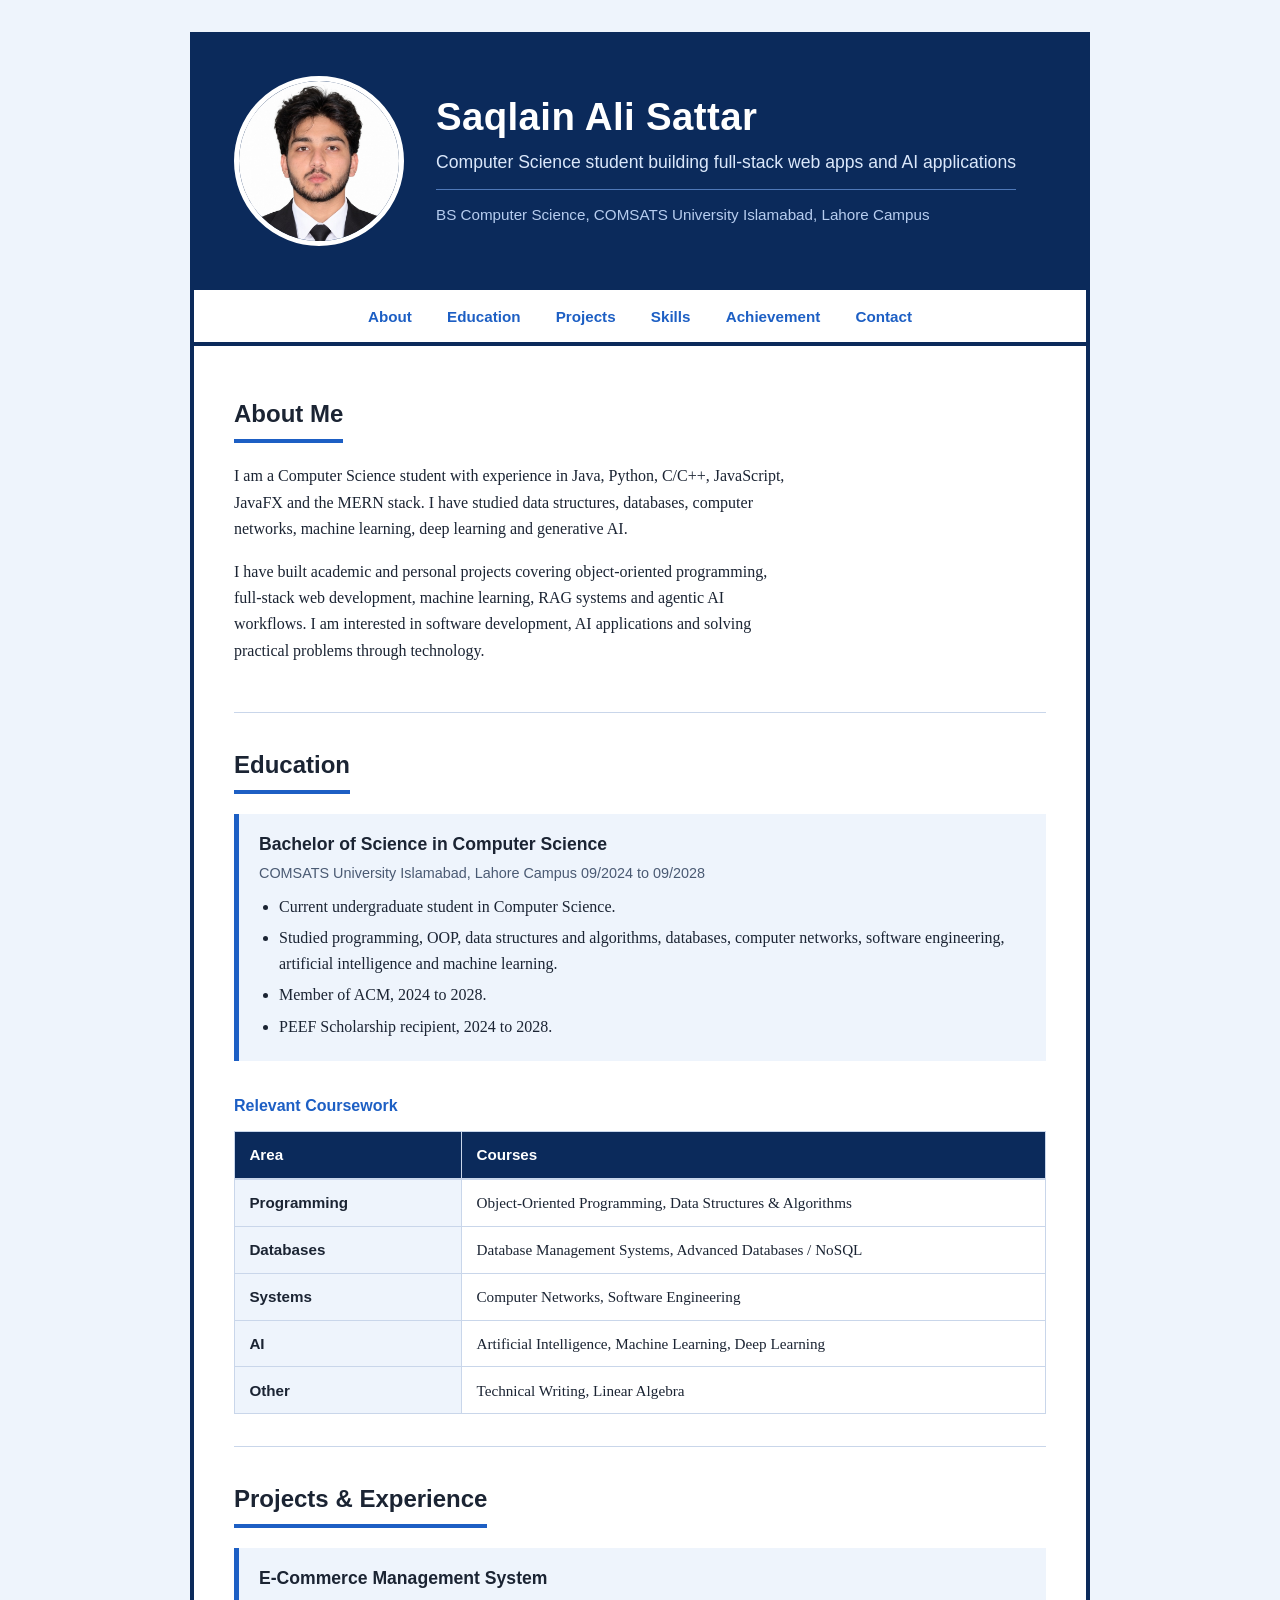
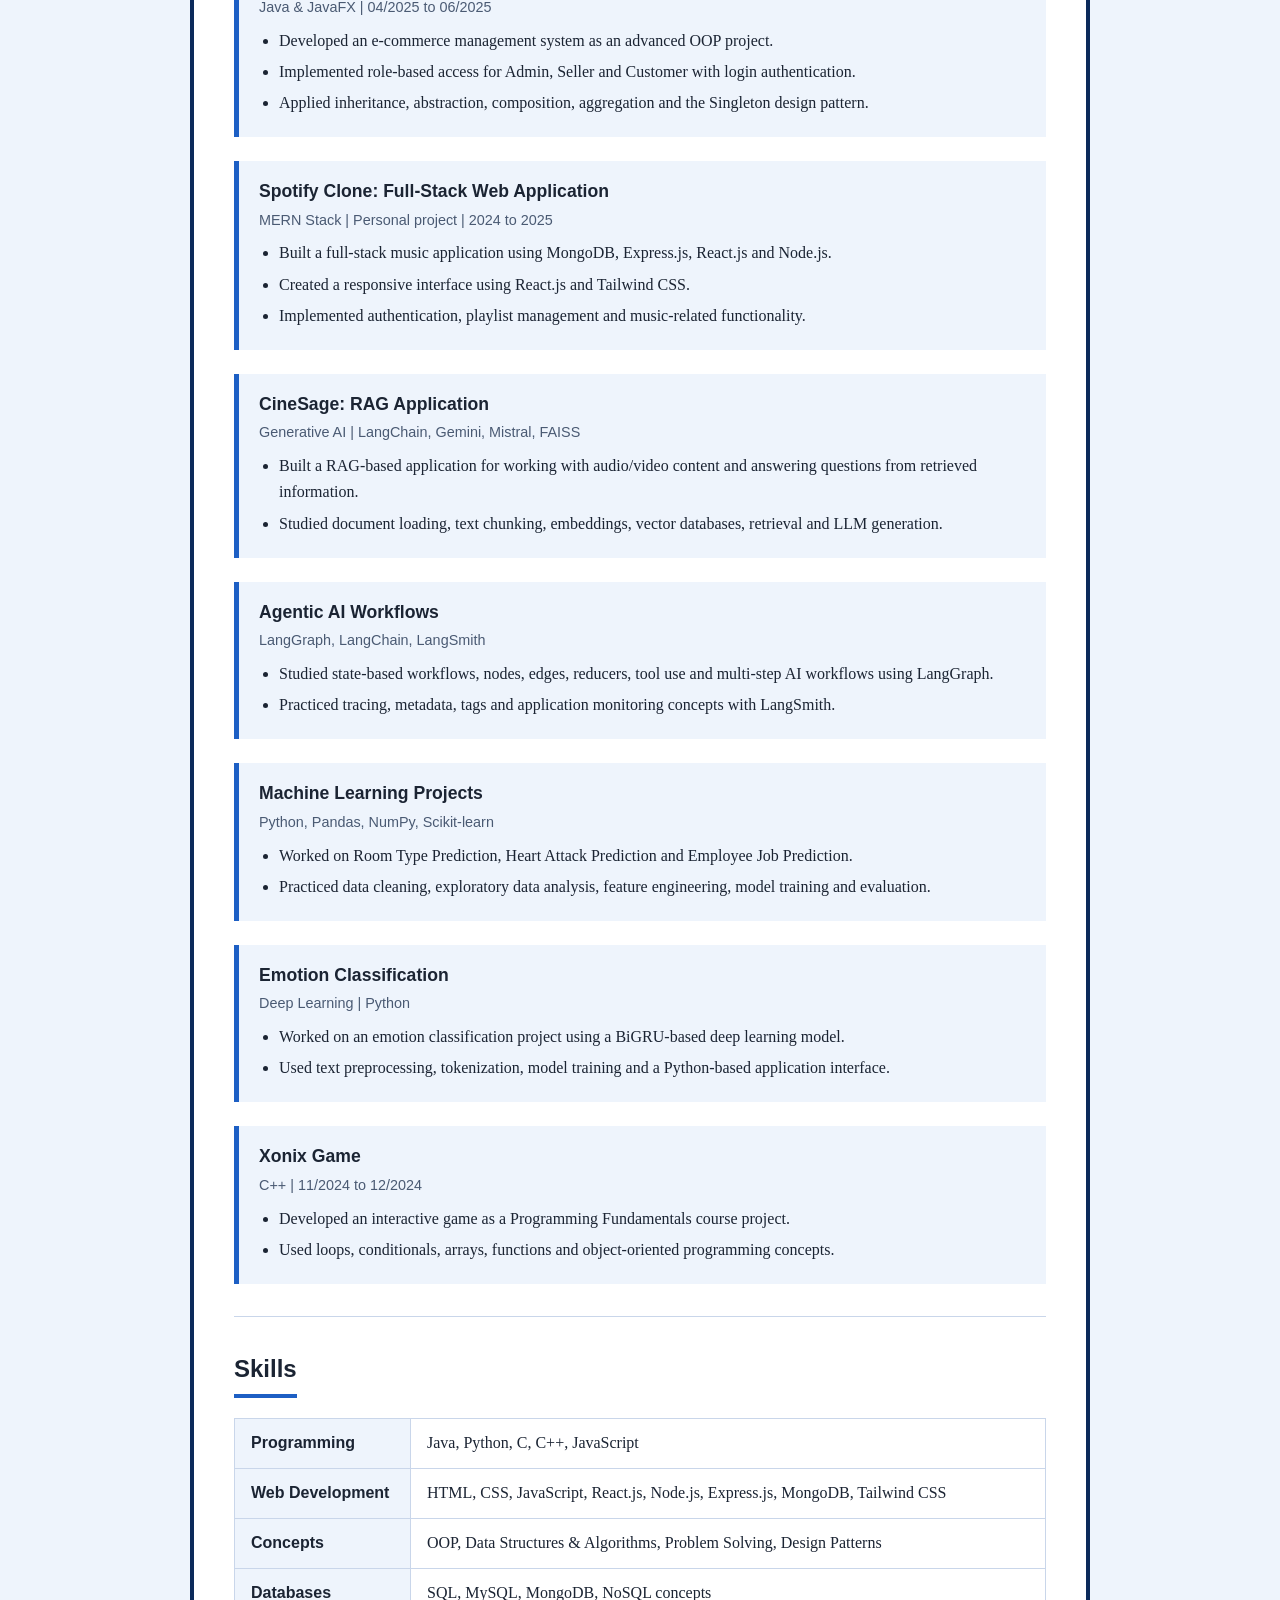
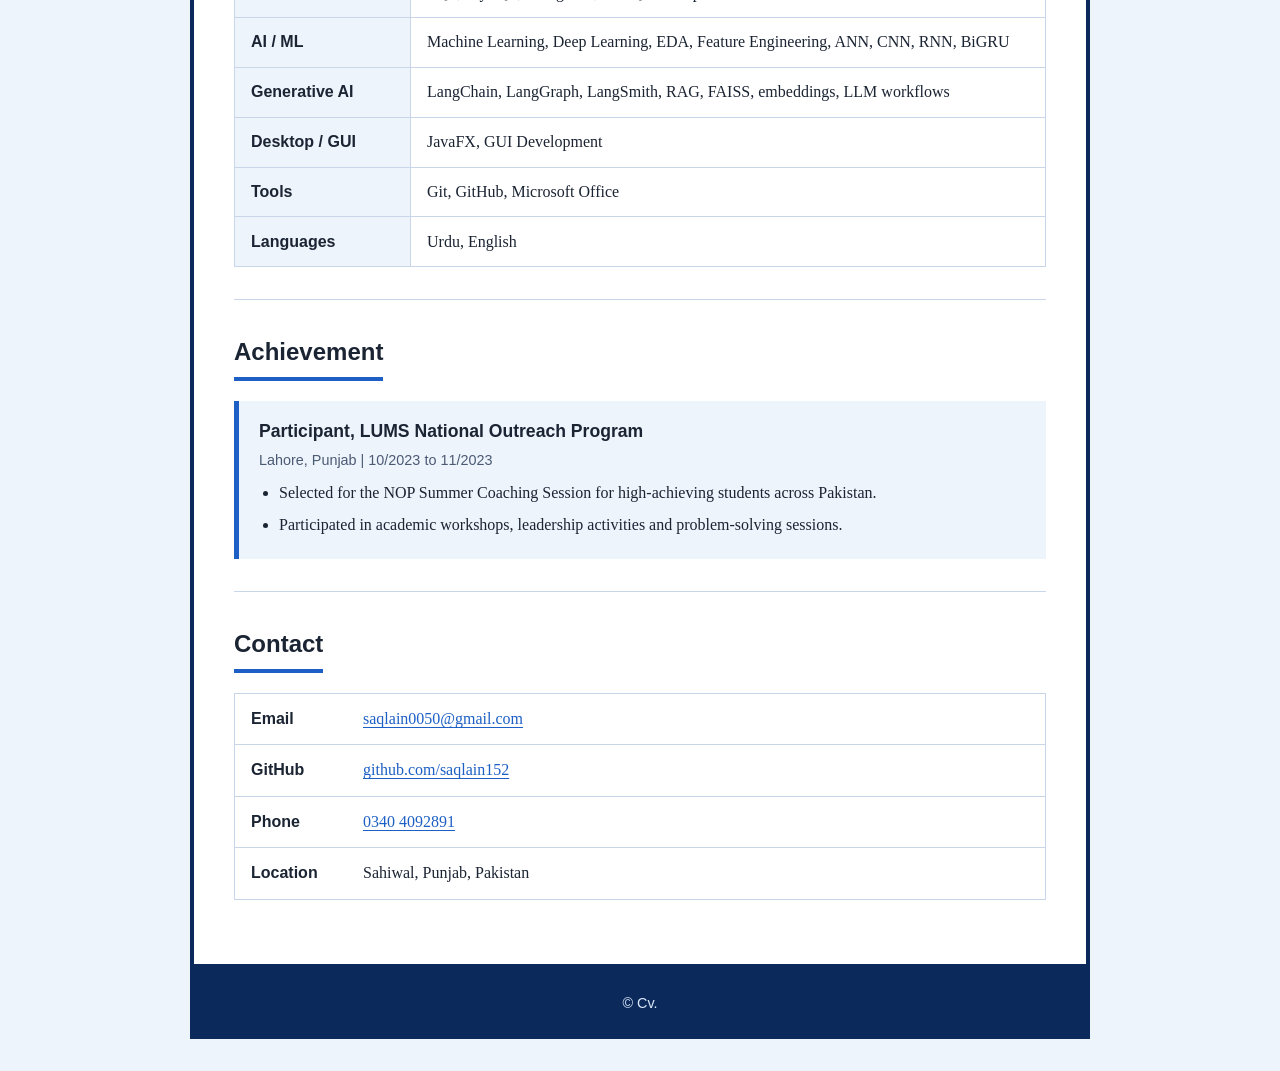
<file: Web development/Assignments/Assignment 1/index.html>
<!DOCTYPE html>
<html lang="en">
<head>
  <meta charset="UTF-8">
  <meta name="viewport" content="width=device-width, initial-scale=1.0">
  <meta name="description" content="Personal CV of Saqlain Ali Sattar, Computer Science student at COMSATS University Islamabad, Lahore Campus.">
  <title>Saqlain Ali Sattar | CV</title>
  <link rel="stylesheet" href="styles.css">
</head>
<body>

  <header class="site-header">
    <div class="header-main">
      <img class="profile-photo" src="profile.jpg" alt="Portrait of Saqlain Ali Sattar in a black suit" width="600" height="600">
      <div class="header-text">
        <h1>Saqlain Ali Sattar</h1>
        <p class="tagline">Computer Science student building full-stack web apps and AI applications</p>
        <p class="location">BS Computer Science, COMSATS University Islamabad, Lahore Campus</p>
      </div>
    </div>
  </header>

  <nav class="site-nav" aria-label="Page sections">
    <ul>
      <li><a href="#about">About</a></li>
      <li><a href="#education">Education</a></li>
      <li><a href="#projects">Projects</a></li>
      <li><a href="#skills">Skills</a></li>
      <li><a href="#achievement">Achievement</a></li>
      <li><a href="#contact">Contact</a></li>
    </ul>
  </nav>

  <main>

    <section id="about">
      <h2>About Me</h2>
      <p>
        I am a Computer Science student with experience in Java, Python, C/C++, JavaScript, JavaFX and the
        MERN stack. I have studied data structures, databases, computer networks, machine learning, deep
        learning and generative AI.
      </p>
      <p>
        I have built academic and personal projects covering object-oriented programming, full-stack web
        development, machine learning, RAG systems and agentic AI workflows. I am interested in software
        development, AI applications and solving practical problems through technology.
      </p>
    </section>

    <section id="education">
      <h2>Education</h2>
      <article class="entry">
        <header>
          <h3>Bachelor of Science in Computer Science</h3>
          <p class="meta">
            COMSATS University Islamabad, Lahore Campus
            <time datetime="2024-09">09/2024</time> to <time datetime="2028-09">09/2028</time>
          </p>
        </header>
        <ul>
          <li>Current undergraduate student in Computer Science.</li>
          <li>Studied programming, OOP, data structures and algorithms, databases, computer networks, software engineering, artificial intelligence and machine learning.</li>
          <li>Member of ACM, 2024 to 2028.</li>
          <li>PEEF Scholarship recipient, 2024 to 2028.</li>
        </ul>
      </article>

      <h3 class="subheading">Relevant Coursework</h3>
      <table>
        <caption class="visually-hidden">Relevant coursework</caption>
        <thead>
          <tr><th scope="col">Area</th><th scope="col">Courses</th></tr>
        </thead>
        <tbody>
          <tr><th scope="row">Programming</th><td>Object-Oriented Programming, Data Structures &amp; Algorithms</td></tr>
          <tr><th scope="row">Databases</th><td>Database Management Systems, Advanced Databases / NoSQL</td></tr>
          <tr><th scope="row">Systems</th><td>Computer Networks, Software Engineering</td></tr>
          <tr><th scope="row">AI</th><td>Artificial Intelligence, Machine Learning, Deep Learning</td></tr>
          <tr><th scope="row">Other</th><td>Technical Writing, Linear Algebra</td></tr>
        </tbody>
      </table>
    </section>

    <section id="projects">
      <h2>Projects &amp; Experience</h2>

      <article class="entry">
        <header>
          <h3>E-Commerce Management System</h3>
          <p class="meta">Java &amp; JavaFX | <time datetime="2025-04">04/2025</time> to <time datetime="2025-06">06/2025</time></p>
        </header>
        <ul>
          <li>Developed an e-commerce management system as an advanced OOP project.</li>
          <li>Implemented role-based access for Admin, Seller and Customer with login authentication.</li>
          <li>Applied inheritance, abstraction, composition, aggregation and the Singleton design pattern.</li>
        </ul>
      </article>

      <article class="entry">
        <header>
          <h3>Spotify Clone: Full-Stack Web Application</h3>
          <p class="meta">MERN Stack | Personal project | 2024 to 2025</p>
        </header>
        <ul>
          <li>Built a full-stack music application using MongoDB, Express.js, React.js and Node.js.</li>
          <li>Created a responsive interface using React.js and Tailwind CSS.</li>
          <li>Implemented authentication, playlist management and music-related functionality.</li>
        </ul>
      </article>

      <article class="entry">
        <header>
          <h3>CineSage: RAG Application</h3>
          <p class="meta">Generative AI | LangChain, Gemini, Mistral, FAISS</p>
        </header>
        <ul>
          <li>Built a RAG-based application for working with audio/video content and answering questions from retrieved information.</li>
          <li>Studied document loading, text chunking, embeddings, vector databases, retrieval and LLM generation.</li>
        </ul>
      </article>

      <article class="entry">
        <header>
          <h3>Agentic AI Workflows</h3>
          <p class="meta">LangGraph, LangChain, LangSmith</p>
        </header>
        <ul>
          <li>Studied state-based workflows, nodes, edges, reducers, tool use and multi-step AI workflows using LangGraph.</li>
          <li>Practiced tracing, metadata, tags and application monitoring concepts with LangSmith.</li>
        </ul>
      </article>

      <article class="entry">
        <header>
          <h3>Machine Learning Projects</h3>
          <p class="meta">Python, Pandas, NumPy, Scikit-learn</p>
        </header>
        <ul>
          <li>Worked on Room Type Prediction, Heart Attack Prediction and Employee Job Prediction.</li>
          <li>Practiced data cleaning, exploratory data analysis, feature engineering, model training and evaluation.</li>
        </ul>
      </article>

      <article class="entry">
        <header>
          <h3>Emotion Classification</h3>
          <p class="meta">Deep Learning | Python</p>
        </header>
        <ul>
          <li>Worked on an emotion classification project using a BiGRU-based deep learning model.</li>
          <li>Used text preprocessing, tokenization, model training and a Python-based application interface.</li>
        </ul>
      </article>

      <article class="entry">
        <header>
          <h3>Xonix Game</h3>
          <p class="meta">C++ | <time datetime="2024-11">11/2024</time> to <time datetime="2024-12">12/2024</time></p>
        </header>
        <ul>
          <li>Developed an interactive game as a Programming Fundamentals course project.</li>
          <li>Used loops, conditionals, arrays, functions and object-oriented programming concepts.</li>
        </ul>
      </article>
    </section>

    <section id="skills">
      <h2>Skills</h2>
      <dl class="skills">
        <dt>Programming</dt>
        <dd>Java, Python, C, C++, JavaScript</dd>

        <dt>Web Development</dt>
        <dd>HTML, CSS, JavaScript, React.js, Node.js, Express.js, MongoDB, Tailwind CSS</dd>

        <dt>Concepts</dt>
        <dd>OOP, Data Structures &amp; Algorithms, Problem Solving, Design Patterns</dd>

        <dt>Databases</dt>
        <dd>SQL, MySQL, MongoDB, NoSQL concepts</dd>

        <dt>AI / ML</dt>
        <dd>Machine Learning, Deep Learning, EDA, Feature Engineering, ANN, CNN, RNN, BiGRU</dd>

        <dt>Generative AI</dt>
        <dd>LangChain, LangGraph, LangSmith, RAG, FAISS, embeddings, LLM workflows</dd>

        <dt>Desktop / GUI</dt>
        <dd>JavaFX, GUI Development</dd>

        <dt>Tools</dt>
        <dd>Git, GitHub, Microsoft Office</dd>

        <dt>Languages</dt>
        <dd>Urdu, English</dd>
      </dl>
    </section>

    <section id="achievement">
      <h2>Achievement</h2>
      <article class="entry">
        <header>
          <h3>Participant, LUMS National Outreach Program</h3>
          <p class="meta">Lahore, Punjab | <time datetime="2023-10">10/2023</time> to <time datetime="2023-11">11/2023</time></p>
        </header>
        <ul>
          <li>Selected for the NOP Summer Coaching Session for high-achieving students across Pakistan.</li>
          <li>Participated in academic workshops, leadership activities and problem-solving sessions.</li>
        </ul>
      </article>
    </section>

    <section id="contact">
      <h2>Contact</h2>
      <address>
        <ul class="contact-list">
          <li><span class="label">Email</span> <a href="mailto:saqlain0050@gmail.com">saqlain0050@gmail.com</a></li>
          <li><span class="label">GitHub</span> <a href="https://github.com/saqlain152" target="_blank" rel="noopener noreferrer">github.com/saqlain152</a></li>
          <li><span class="label">Phone</span> <a href="tel:+923404092891">0340 4092891</a></li>
          <li><span class="label">Location</span> Sahiwal, Punjab, Pakistan</li>
        </ul>
      </address>
    </section>

  </main>

  <footer class="site-footer">
    <p>&copy; Cv.</p>
  </footer>

</body>
</html>
</file>
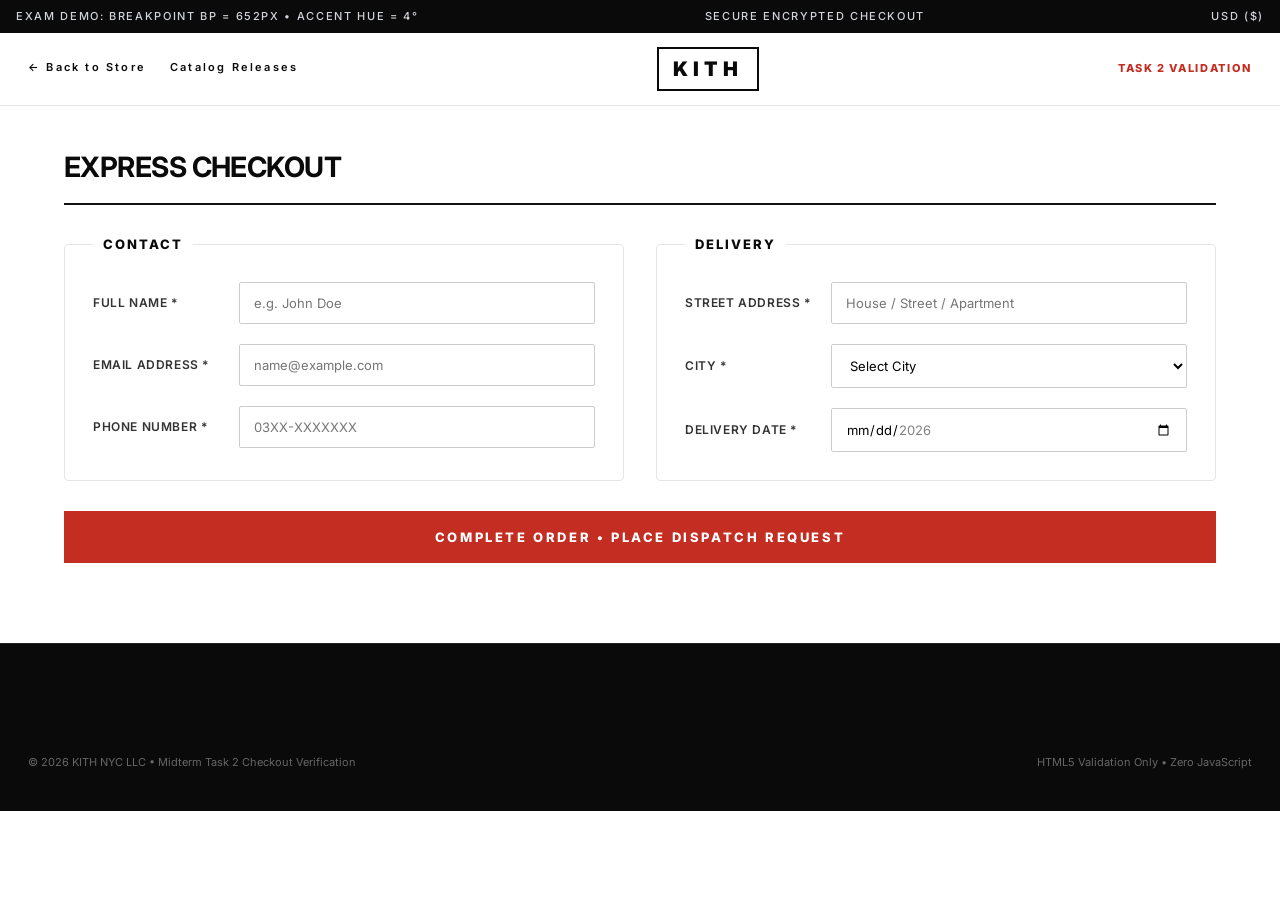
<file: Web development/mid term lab/checkout.html>
<!DOCTYPE html>
<html lang="en">
<head>
  <meta charset="UTF-8">
  <meta name="viewport" content="width=device-width, initial-scale=1.0">
  <title>Checkout — Kith Official Store (Task 2)</title>
  
  <link rel="preconnect" href="https://fonts.googleapis.com">
  <link rel="preconnect" href="https://fonts.gstatic.com" crossorigin>
  <link href="https://fonts.googleapis.com/css2?family=Inter:wght@300;400;500;600;700;800&display=swap" rel="stylesheet">
  <link rel="stylesheet" href="style.css">
</head>
<body>

  <!-- Top Announcement -->
  <aside class="top-announcement-bar">
    <div class="announcement-content">
      <span class="desktop-only">EXAM DEMO: BREAKPOINT BP = 652px &bull; ACCENT HUE = 4&deg;</span>
      <span>SECURE ENCRYPTED CHECKOUT</span>
      <span class="desktop-only">USD ($)</span>
    </div>
  </aside>

  <!-- Header -->
  <header class="site-header">
    <div class="header-inner">
      <nav class="nav-left nav-simple">
        <a href="index.html">← Back to Store</a>
        <a href="index.html#products">Catalog Releases</a>
      </nav>

      <div class="logo-container">
        <a href="index.html" class="kith-boxed-logo">KITH</a>
      </div>

      <div class="nav-right">
        <span style="font-size: 11px; font-weight: 800; color: var(--accent-color); letter-spacing: 0.15em;">TASK 2 VALIDATION</span>
      </div>
    </div>
  </header>

  <!-- TASK 2: Checkout Form with HTML5 Validation ONLY (Zero JavaScript) -->
  <main class="checkout-wrapper">
    <h1 class="checkout-title">Express Checkout</h1>
    
    <!-- Shown by CSS (:target) after a valid submit lands on checkout.html#order-placed -->
    <p id="order-placed" class="order-placed-msg" role="status">
      Order placed &mdash; thank you! A dispatch confirmation will be sent to your email.
    </p>

    <!-- The browser only submits once every field is valid, so no JavaScript is needed -->
    <form class="checkout-form" method="get" action="checkout.html#order-placed">
      
      <!-- Side by Side on >=BP (652px), Stacked on <BP -->
      <div class="checkout-fields-grid">
        
        <!-- FIELDSET 1: CONTACT -->
        <fieldset>
          <legend>Contact</legend>
          
          <div class="form-group">
            <label for="fullname">Full Name *</label>
            <div>
              <input 
                type="text" 
                id="fullname" 
                name="fullname" 
                placeholder="e.g. John Doe" 
                required 
                minlength="3"
              >
              <span class="error-msg">Please enter your full name (at least 3 characters).</span>
            </div>
          </div>

          <div class="form-group">
            <label for="email">Email Address *</label>
            <div>
              <input 
                type="email" 
                id="email" 
                name="email" 
                placeholder="name@example.com" 
                required
              >
              <span class="error-msg">Please enter a valid email address.</span>
            </div>
          </div>

          <div class="form-group">
            <label for="phone">Phone Number *</label>
            <div>
              <input 
                type="tel" 
                id="phone" 
                name="phone" 
                placeholder="03XX-XXXXXXX" 
                pattern="03[0-9]{2}-[0-9]{7}" 
                required
                title="Format must be 03XX-XXXXXXX"
              >
              <span class="error-msg">Phone must be in format 03XX-XXXXXXX (e.g. 0300-1234567).</span>
            </div>
          </div>

        </fieldset>

        <!-- FIELDSET 2: DELIVERY -->
        <fieldset>
          <legend>Delivery</legend>

          <div class="form-group">
            <label for="address">Street Address *</label>
            <div>
              <input 
                type="text" 
                id="address" 
                name="address" 
                placeholder="House / Street / Apartment" 
                required 
                minlength="5"
              >
              <span class="error-msg">Please enter your complete street address.</span>
            </div>
          </div>

          <div class="form-group">
            <label for="city">City *</label>
            <div>
              <select id="city" name="city" required>
                <option value="">Select City</option>
                <option value="lahore">Lahore</option>
                <option value="islamabad">Islamabad</option>
                <option value="rawalpindi">Rawalpindi</option>
                <option value="karachi">Karachi</option>
                <option value="faisalabad">Faisalabad</option>
              </select>
              <span class="error-msg">Please select your delivery city.</span>
            </div>
          </div>

          <div class="form-group">
            <label for="delivery_date">Delivery Date *</label>
            <div>
              <input 
                type="date" 
                id="delivery_date" 
                name="delivery_date" 
                required 
                min="2026-10-29" 
                max="2026-12-20"
              >
              <span class="error-msg">Date must be between 2026-10-29 and 2026-12-20 (max N=52 days).</span>
            </div>
          </div>

        </fieldset>

      </div>

      <!-- Submit Button: Full width at every size -->
      <button type="submit" class="btn-checkout-submit">
        Complete Order &bull; Place Dispatch Request
      </button>

    </form>
  </main>

  <!-- Consistent Footer -->
  <footer class="site-footer">
    <div class="footer-container">
      <div class="footer-bottom">
        <p>&copy; 2026 KITH NYC LLC &bull; Midterm Task 2 Checkout Verification</p>
        <div class="legal-links">
          <span>HTML5 Validation Only &bull; Zero JavaScript</span>
        </div>
      </div>
    </div>
  </footer>

</body>
</html>
</file>
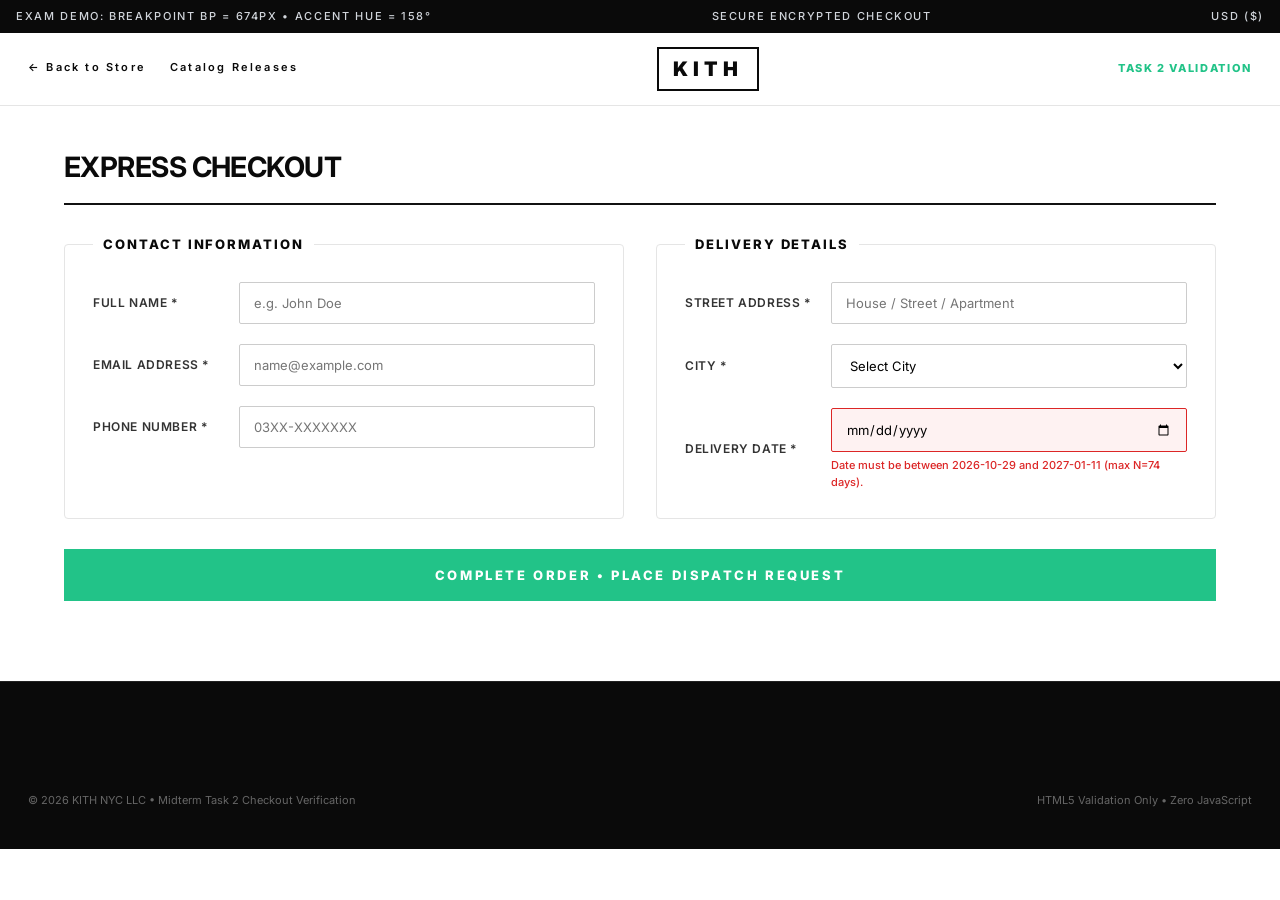
<file: Web development/mid term lab/mid term lab/checkout.html>
<!DOCTYPE html>
<html lang="en">
<head>
  <meta charset="UTF-8">
  <meta name="viewport" content="width=device-width, initial-scale=1.0">
  <title>Checkout — Kith Official Store (Task 2)</title>
  
  <link rel="preconnect" href="https://fonts.googleapis.com">
  <link rel="preconnect" href="https://fonts.gstatic.com" crossorigin>
  <link href="https://fonts.googleapis.com/css2?family=Inter:wght@300;400;500;600;700;800&display=swap" rel="stylesheet">
  <link rel="stylesheet" href="style.css">
</head>
<body>

  <!-- Top Announcement -->
  <aside class="top-announcement-bar">
    <div class="announcement-content">
      <span class="desktop-only">EXAM DEMO: BREAKPOINT BP = 674px &bull; ACCENT HUE = 158&deg;</span>
      <span>SECURE ENCRYPTED CHECKOUT</span>
      <span class="desktop-only">USD ($)</span>
    </div>
  </aside>

  <!-- Header -->
  <header class="site-header">
    <div class="header-inner">
      <nav class="nav-left">
        <a href="index.html">← Back to Store</a>
        <a href="index.html#products">Catalog Releases</a>
      </nav>

      <div class="logo-container">
        <a href="index.html" class="kith-boxed-logo">KITH</a>
      </div>

      <div class="nav-right">
        <span style="font-size: 11px; font-weight: 800; color: var(--accent-color); letter-spacing: 0.15em;">TASK 2 VALIDATION</span>
      </div>
    </div>
  </header>

  <!-- TASK 2: Checkout Form with HTML5 Validation ONLY (Zero JavaScript) -->
  <main class="checkout-wrapper">
    <h1 class="checkout-title">Express Checkout</h1>
    
    <form class="checkout-form" method="post" action="#" onsubmit="alert('Order submitted successfully!'); return false;">
      
      <!-- Side by Side on >=BP (674px), Stacked on <BP -->
      <div class="checkout-fields-grid">
        
        <!-- FIELDSET 1: CONTACT -->
        <fieldset>
          <legend>Contact Information</legend>
          
          <div class="form-group">
            <label for="fullname">Full Name *</label>
            <div>
              <input 
                type="text" 
                id="fullname" 
                name="fullname" 
                placeholder="e.g. John Doe" 
                required 
                minlength="3"
              >
              <span class="error-msg">Please enter your full name (at least 3 characters).</span>
            </div>
          </div>

          <div class="form-group">
            <label for="email">Email Address *</label>
            <div>
              <input 
                type="email" 
                id="email" 
                name="email" 
                placeholder="name@example.com" 
                required
              >
              <span class="error-msg">Please enter a valid email address.</span>
            </div>
          </div>

          <div class="form-group">
            <label for="phone">Phone Number *</label>
            <div>
              <input 
                type="tel" 
                id="phone" 
                name="phone" 
                placeholder="03XX-XXXXXXX" 
                pattern="03[0-9]{2}-[0-9]{7}" 
                required
                title="Format must be 03XX-XXXXXXX"
              >
              <span class="error-msg">Phone must be in format 03XX-XXXXXXX (e.g. 0300-1234567).</span>
            </div>
          </div>

        </fieldset>

        <!-- FIELDSET 2: DELIVERY -->
        <fieldset>
          <legend>Delivery Details</legend>

          <div class="form-group">
            <label for="address">Street Address *</label>
            <div>
              <input 
                type="text" 
                id="address" 
                name="address" 
                placeholder="House / Street / Apartment" 
                required 
                minlength="5"
              >
              <span class="error-msg">Please enter your complete street address.</span>
            </div>
          </div>

          <div class="form-group">
            <label for="city">City *</label>
            <div>
              <select id="city" name="city" required>
                <option value="">Select City</option>
                <option value="lahore">Lahore</option>
                <option value="islamabad">Islamabad</option>
                <option value="rawalpindi">Rawalpindi</option>
                <option value="karachi">Karachi</option>
                <option value="faisalabad">Faisalabad</option>
              </select>
              <span class="error-msg">Please select your delivery city.</span>
            </div>
          </div>

          <div class="form-group">
            <label for="delivery_date">Delivery Date *</label>
            <div>
              <input 
                type="date" 
                id="delivery_date" 
                name="delivery_date" 
                required 
                min="2026-10-29" 
                max="2027-01-11"
              >
              <span class="error-msg">Date must be between 2026-10-29 and 2027-01-11 (max N=74 days).</span>
            </div>
          </div>

        </fieldset>

      </div>

      <!-- Submit Button: Full width at every size -->
      <button type="submit" class="btn-checkout-submit">
        Complete Order &bull; Place Dispatch Request
      </button>

    </form>
  </main>

  <!-- Consistent Footer -->
  <footer class="site-footer">
    <div class="footer-container">
      <div class="footer-bottom">
        <p>&copy; 2026 KITH NYC LLC &bull; Midterm Task 2 Checkout Verification</p>
        <div class="legal-links">
          <span>HTML5 Validation Only &bull; Zero JavaScript</span>
        </div>
      </div>
    </div>
  </footer>

</body>
</html>
</file>
<file: Web development/Assignments/Assignment 1/styles.css>
:root {
  --navy: #0b2a5b;
  --blue: #1d5fc4;
  --ink: #1b2433;
  --muted: #4a5a73;
  --line: #c9d6ea;
  --tint: #eef4fc;
  --white: #ffffff;
  --accent: #1d5fc4;
}


*,
*::before,
*::after {
  box-sizing: border-box;
}

html {
  scroll-behavior: smooth;
}

body {
  margin: 0;
  padding: 0;
  background: var(--tint);
  color: var(--ink);
  font-family: Georgia, "Times New Roman", serif;
  font-size: 1rem;
  line-height: 1.65;
}

h1,
h2,
h3,
nav,
.meta,
.label,
dt,
th,
.tagline,
.location,
.site-footer {
  font-family: "Helvetica Neue", Arial, sans-serif;
}

a {
  color: var(--blue);
  text-decoration: underline;
  text-underline-offset: 3px;
}

a:hover,
a:focus-visible {
  background: var(--blue);
  color: var(--white);
  text-decoration: none;
}

a:focus-visible {
  outline: 3px solid var(--accent);
  outline-offset: 2px;
}


.site-header {
  max-width: 900px;
  margin: 2rem auto 0;
  padding: 0;
  background: var(--navy);
  color: var(--white);
  border: 4px solid var(--navy);
}

.header-main {
  display: flex;
  align-items: center;
  gap: 2rem;
  padding: 2.5rem;
}

.profile-photo {
  flex-shrink: 0;
  width: 170px;
  height: 170px;
  object-fit: cover;
  border: 5px solid var(--white);
  border-radius: 50%;
  background: var(--white);
}

.header-text h1 {
  margin: 0 0 0.5rem;
  font-size: 2.4rem;
  line-height: 1.15;
  letter-spacing: 0.01em;
}

.tagline {
  margin: 0 0 0.75rem;
  font-size: 1.1rem;
  color: #dbe8fb;
}

.location {
  margin: 0;
  padding-top: 0.75rem;
  border-top: 1px solid #4f78b8;
  font-size: 0.95rem;
  color: #b7cdef;
}


.site-nav {
  position: sticky;
  top: 0;
  z-index: 10;
  max-width: 900px;
  margin: 0 auto;
  background: var(--white);
  border: 4px solid var(--navy);
  border-top: 0;
}

.site-nav ul {
  display: flex;
  flex-wrap: wrap;
  justify-content: center;
  margin: 0;
  padding: 0;
  list-style: none;
}

.site-nav a {
  display: block;
  padding: 0.85rem 1.1rem;
  font-size: 0.95rem;
  font-weight: 600;
  text-decoration: none;
}

/* ---------- Main content ---------- */
main {
  max-width: 900px;
  margin: 0 auto;
  padding: 1rem 2.5rem 2rem;
  background: var(--white);
  border: 4px solid var(--navy);
  border-top: 0;
}

section {
  padding: 2rem 0;
  border-bottom: 1px solid var(--line);
  scroll-margin-top: 3.5rem;
}

section:last-of-type {
  border-bottom: 0;
}

h2 {
  display: inline-block;
  margin: 0 0 1.25rem;
  padding-bottom: 0.35rem;
  font-size: 1.5rem;
  border-bottom: 4px solid var(--blue);
}

h3 {
  margin: 0;
  font-size: 1.1rem;
}

.subheading {
  margin: 2rem 0 0.75rem;
  font-size: 1rem;
  color: var(--blue);
}

p {
  margin: 0 0 1rem;
  max-width: 70ch;
}


.entry {
  margin: 0 0 1.5rem;
  padding: 1rem 1.25rem;
  background: var(--tint);
  border-left: 5px solid var(--blue);
}

.entry:last-child {
  margin-bottom: 0;
}

.entry header {
  margin-bottom: 0.5rem;
}

.meta {
  margin: 0.15rem 0 0;
  font-size: 0.9rem;
  color: var(--muted);
}

.entry ul {
  margin: 0;
  padding-left: 1.25rem;
}

.entry li {
  margin-bottom: 0.3rem;
}


table {
  width: 100%;
  border-collapse: collapse;
  font-size: 0.95rem;
}

th,
td {
  padding: 0.65rem 0.9rem;
  text-align: left;
  vertical-align: top;
  border: 1px solid var(--line);
}

thead th {
  background: var(--navy);
  color: var(--white);
}

tbody th {
  width: 28%;
  background: var(--tint);
}

/* ---------- Skills ---------- */
.skills {
  display: grid;
  grid-template-columns: 11rem 1fr;
  margin: 0;
  border: 1px solid var(--line);
}

.skills dt,
.skills dd {
  margin: 0;
  padding: 0.7rem 1rem;
  border-bottom: 1px solid var(--line);
}

.skills dt {
  font-weight: 700;
  background: var(--tint);
  border-right: 1px solid var(--line);
}

.skills dt:last-of-type,
.skills dd:last-of-type {
  border-bottom: 0;
}


address {
  font-style: normal;
}

.contact-list {
  margin: 0;
  padding: 0;
  list-style: none;
}

.contact-list li {
  display: flex;
  flex-wrap: wrap;
  gap: 0.5rem 1rem;
  padding: 0.75rem 1rem;
  border: 1px solid var(--line);
  border-bottom: 0;
}

.contact-list li:last-child {
  border-bottom: 1px solid var(--line);
}

.label {
  display: inline-block;
  min-width: 6rem;
  font-weight: 700;
}

.site-footer {
  max-width: 900px;
  margin: 0 auto 2rem;
  padding: 1.25rem 2.5rem;
  background: var(--navy);
  color: #dbe8fb;
  text-align: center;
  font-size: 0.9rem;
  border: 4px solid var(--navy);
}

.site-footer p {
  margin: 0 auto;
}


.visually-hidden {
  position: absolute;
  width: 1px;
  height: 1px;
  overflow: hidden;
  clip: rect(0 0 0 0);
  white-space: nowrap;
}


@media (max-width: 700px) {
  .site-header {
    margin-top: 0;
  }

  .header-main {
    flex-direction: column;
    text-align: center;
    padding: 2rem 1.25rem;
  }

  .header-text h1 {
    font-size: 1.9rem;
  }

  main {
    padding: 0.5rem 1.25rem 1.5rem;
  }

  .skills {
    grid-template-columns: 1fr;
  }

  .skills dt {
    border-right: 0;
    border-bottom: 0;
  }

  tbody th {
    width: auto;
  }
}


@media print {
  body {
    background: var(--white);
  }

  .site-nav {
    display: none;
  }

  .site-header,
  main,
  .site-footer {
    border-width: 0;
  }

  .entry {
    break-inside: avoid;
  }
}
</file>
<file: Web development/mid term lab/style.css>
/* ==========================================================================
   MASTER COMPLETE STYLESHEET (CSC336 LAB MIDTERM)
   Personal Formula Values: N=52, BP=652px, H=4deg, K=4, Limit=2
   ========================================================================== */

/* --------------------------------------------------
   1. RESET & EXAM CSS VARIABLES
   -------------------------------------------------- */
:root {
  --color-black: #0a0a0a;
  --color-charcoal: #1c1c1c;
  --color-gray-dark: #444444;
  --color-gray-muted: #737373;
  --color-gray-light: #e5e5e5;
  --color-gray-bg: #f6f6f6;
  --color-white: #ffffff;
  --font-main: 'Inter', -apple-system, BlinkMacSystemFont, "Segoe UI", Roboto, sans-serif;
  --transition: all 0.25s cubic-bezier(0.25, 0.46, 0.45, 0.94);

  /* Midterm Exam Formula Variables (N = 52) */
  --accent-hue: 4;                                      /* H = (N * 7) mod 360 */
  --accent-color: hsl(var(--accent-hue), 70%, 45%);     /* Required accent colour */
  --accent-light: hsl(var(--accent-hue), 70%, 94%);
  --breakpoint-bp: 652px;                               /* BP = 600 + N */
  --mega-cols: 4;                                       /* K = (N mod 3) + 3 */
}

*, *::before, *::after {
  box-sizing: border-box;
  margin: 0;
  padding: 0;
}

html {
  scroll-behavior: smooth;
  font-family: var(--font-main);
  background-color: var(--color-white);
  color: var(--color-black);
  -webkit-font-smoothing: antialiased;
}

body {
  line-height: 1.5;
  overflow-x: hidden;
}

a {
  color: inherit;
  text-decoration: none;
}

img {
  max-width: 100%;
  height: auto;
  display: block;
}

button {
  font-family: inherit;
  cursor: pointer;
  border: none;
  background: none;
}

/* --------------------------------------------------
   2. ANNOUNCEMENT BAR
   -------------------------------------------------- */
.top-announcement-bar {
  background-color: var(--color-black);
  color: #d1d5db;
  font-size: 11px;
  font-weight: 500;
  letter-spacing: 0.15em;
  text-transform: uppercase;
  padding: 8px 16px;
  position: relative;
  z-index: 1001;
}

.announcement-content {
  max-width: 1480px;
  margin: 0 auto;
  display: flex;
  justify-content: space-between;
  align-items: center;
}

/* --------------------------------------------------
   3. HEADER & NAVBAR (FLEXBOX — LECTURE 7)
   -------------------------------------------------- */
.site-header {
  position: sticky;
  top: 0;
  z-index: 1000;
  background-color: rgba(255, 255, 255, 0.98);
  backdrop-filter: blur(8px);
  border-bottom: 1px solid var(--color-gray-light);
  transition: background-color 0.35s ease, border-color 0.35s ease, color 0.35s ease, box-shadow 0.35s ease;
}

/* No position here on purpose: the mega panel and mobile menu are positioned
   against .site-header, so they span the full width of the screen. */
.header-inner {
  max-width: 1480px;
  margin: 0 auto;
  padding: 0 28px;
  height: 72px;
  display: flex;
  justify-content: space-between;
  align-items: center;
}

.nav-left {
  display: flex;
  align-items: center;
  height: 100%;
  gap: 24px;
  font-size: 11px;
  font-weight: 600;
  letter-spacing: 0.2em;
}

.nav-left > a {
  padding: 6px 0;
  border-bottom: 2px solid transparent;
  transition: var(--transition);
}

.nav-left > a:hover {
  border-bottom-color: currentColor;
}

/* Center Boxed Logo */
.kith-boxed-logo {
  display: inline-block;
  padding: 5px 14px;
  border: 2px solid var(--color-black);
  background-color: var(--color-white);
  color: var(--color-black);
  font-size: 20px;
  font-weight: 900;
  letter-spacing: 0.26em;
  text-transform: uppercase;
  transition: var(--transition);
}

.kith-boxed-logo:hover {
  background-color: var(--color-black);
  color: var(--color-white);
}

.nav-right {
  display: flex;
  align-items: center;
  gap: 20px;
}

.hospitality-link {
  font-size: 11px;
  font-weight: 600;
  letter-spacing: 0.2em;
  margin-right: 6px;
}

.icon-btn svg, .cart-btn svg {
  width: 20px;
  height: 20px;
  display: block;
}

.cart-btn-wrapper {
  position: relative;
}

.cart-btn {
  display: flex;
  align-items: center;
  position: relative;
}

.mobile-menu-btn {
  display: none;
  flex-direction: column;
  gap: 4px;
  width: 24px;
  padding: 6px 0;
  cursor: pointer;
}

.mobile-menu-btn span {
  display: block;
  height: 2px;
  background-color: currentColor;
  width: 100%;
  transition: var(--transition);
}

/* Hidden checkbox that drives the CSS-only hamburger menu.
   Visually hidden (not display:none) so it can still be reached with Tab. */
.nav-toggle {
  position: absolute;
  width: 1px;
  height: 1px;
  overflow: hidden;
  clip: rect(0 0 0 0);
  white-space: nowrap;
  opacity: 0;
}

.nav-toggle:focus-visible ~ .header-inner .mobile-menu-btn {
  outline: 2px solid var(--accent-color);
  outline-offset: 4px;
}

/* Hamburger turns into an X while the menu is open */
.nav-toggle:checked ~ .header-inner .mobile-menu-btn span:nth-child(1) {
  transform: translateY(6px) rotate(45deg);
}
.nav-toggle:checked ~ .header-inner .mobile-menu-btn span:nth-child(2) {
  opacity: 0;
}
.nav-toggle:checked ~ .header-inner .mobile-menu-btn span:nth-child(3) {
  transform: translateY(-6px) rotate(-45deg);
}

/* --------------------------------------------------
   4. TRANSPARENT-TO-WHITE NAVBAR (HOMEPAGE)
   -------------------------------------------------- */
/* Sticky (not fixed) so it sits below the announcement bar instead of under it.
   The negative margin (= header height 72px + 1px border) lets the first banner
   slide up behind the transparent header. */
.site-header.transparent-header {
  position: sticky;
  top: 0;
  margin-bottom: -73px;
  background-color: transparent;
  border-bottom: 1px solid transparent;
  color: #ffffff;
}

.site-header.transparent-header .kith-boxed-logo {
  border-color: #ffffff;
  background-color: transparent;
  color: #ffffff;
}

.site-header.transparent-header .icon-btn svg,
.site-header.transparent-header .cart-btn svg {
  stroke: #ffffff;
}

.site-header.transparent-header.scrolled {
  background-color: rgba(255, 255, 255, 0.98);
  border-bottom: 1px solid var(--color-gray-light);
  color: var(--color-black);
  box-shadow: 0 2px 10px rgba(0, 0, 0, 0.08);
}

.site-header.transparent-header.scrolled .kith-boxed-logo {
  border-color: var(--color-black);
  background-color: var(--color-white);
  color: var(--color-black);
}

.site-header.transparent-header.scrolled .icon-btn svg,
.site-header.transparent-header.scrolled .cart-btn svg {
  stroke: var(--color-black);
}

/* While the mobile menu is open, the header turns white so it reads as one panel */
.site-header.transparent-header:has(.nav-toggle:checked) {
  background-color: rgba(255, 255, 255, 0.98);
  color: var(--color-black);
}

.site-header.transparent-header:has(.nav-toggle:checked) .kith-boxed-logo {
  border-color: var(--color-black);
  color: var(--color-black);
}

.site-header.transparent-header:has(.nav-toggle:checked) .cart-btn svg {
  stroke: var(--color-black);
}

/* --------------------------------------------------
   5. TASK 1: MEGA-MENU (HOVER BRIDGE & ACCESSIBLE)
   -------------------------------------------------- */
.nav-item-mega {
  position: static !important;
  height: 100%;
  display: flex;
  align-items: center;
}

.mega-trigger {
  display: inline-flex;
  align-items: center;
  gap: 4px;
  cursor: pointer;
  padding: 6px 0;
  border-bottom: 2px solid transparent;
  transition: var(--transition);
}

.nav-item-mega:hover .mega-trigger,
.nav-item-mega:focus-within .mega-trigger {
  color: var(--accent-color);
  border-bottom-color: var(--accent-color);
}

.mega-panel {
  position: absolute;
  top: 100%;
  left: 0;
  right: 0;
  width: 100%;
  background-color: #ffffff;
  color: #0a0a0a !important;
  border-top: 1px solid var(--color-gray-light);
  border-bottom: 3px solid var(--accent-color);
  box-shadow: 0 20px 35px rgba(0, 0, 0, 0.15);
  z-index: 9999;
  display: none;
  opacity: 0;
  visibility: hidden;
  transition: opacity 0.2s ease, visibility 0.2s ease;
}

/* Invisible hover bridge */
.mega-panel::before {
  content: '';
  position: absolute;
  top: -12px;
  left: 0;
  right: 0;
  height: 12px;
  background: transparent;
}

.mega-panel-inner {
  max-width: 1440px;
  margin: 0 auto;
  padding: 35px 40px;
  display: grid;
  grid-template-columns: repeat(var(--mega-cols), 1fr);
  gap: 30px;
}

.mega-col h4 {
  font-size: 11px;
  font-weight: 800;
  letter-spacing: 0.18em;
  text-transform: uppercase;
  color: var(--accent-color);
  margin-bottom: 14px;
  padding-bottom: 6px;
  border-bottom: 1px solid #f0f0f0;
}

.mega-col ul {
  list-style: none;
}

.mega-col li {
  margin-bottom: 10px;
}

.mega-col a {
  font-size: 13px;
  color: #333333;
  transition: var(--transition);
  display: block;
}

.mega-col a:hover,
.mega-col a:focus {
  color: var(--accent-color);
  padding-left: 5px;
  font-weight: 500;
}

@media (min-width: 652px) {
  .nav-item-mega:hover .mega-panel,
  .nav-item-mega:focus-within .mega-panel,
  .mega-panel:hover {
    display: block !important;
    opacity: 1 !important;
    visibility: visible !important;
    pointer-events: auto !important;
  }
  .mobile-accordion-group,
  .nav-toggle {
    display: none !important;
  }
}

/* From BP up to 1024px the navbar is tight: smaller gaps and letter-spacing so
   "Shop by Category" stays on one line and doesn't run into the logo */
@media (min-width: 652px) and (max-width: 1024px) {
  .header-inner {
    padding: 0 16px;
  }
  .nav-left {
    gap: 14px;
    letter-spacing: 0.1em;
  }
  .mega-trigger {
    white-space: nowrap;
  }
  .nav-right {
    gap: 14px;
  }
  .hospitality-link {
    letter-spacing: 0.1em;
    margin-right: 0;
  }
  .mega-panel-inner {
    padding: 28px 20px;
    gap: 16px;
  }
}

@media (max-width: 651.98px) {
  .mega-panel {
    display: none !important;
  }
  .nav-item-mega > .mega-trigger {
    display: none;
  }
  /* Collapsed menu: hidden until the hamburger checkbox is ticked.
     Absolute so it drops over the page instead of pushing the banner down. */
  .mobile-accordion-group {
    display: none;
    position: absolute;
    top: 100%;
    left: 0;
    right: 0;
    max-height: calc(100vh - 73px);
    overflow-y: auto;
    background: #ffffff;
    color: var(--color-black);
    border-top: 1px solid var(--color-gray-light);
    box-shadow: 0 16px 30px rgba(0, 0, 0, 0.12);
  }
  .nav-toggle:checked ~ .mobile-accordion-group {
    display: block;
  }
  .mobile-main-links {
    list-style: none;
    border-bottom: 1px solid #eaeaea;
    padding: 6px 0;
  }
  .mobile-main-links a {
    display: block;
    padding: 10px 20px;
    font-size: 12px;
    font-weight: 700;
    letter-spacing: 0.15em;
  }
  .mobile-accordion-heading {
    padding: 10px 20px;
    background: #fafafa;
    border-bottom: 1px solid #eee;
    font-size: 11px;
    font-weight: 800;
    color: var(--accent-color);
  }
  .mobile-mega-accordion details {
    border-bottom: 1px solid #eaeaea;
  }
  .mobile-mega-accordion summary {
    font-size: 12px;
    font-weight: 700;
    letter-spacing: 0.15em;
    text-transform: uppercase;
    padding: 12px 20px;
    cursor: pointer;
    list-style: none;
    display: flex;
    justify-content: space-between;
  }
  .mobile-mega-accordion summary::-webkit-details-marker {
    display: none;
  }
  .mobile-mega-accordion summary::after {
    content: "+";
    font-size: 14px;
    color: var(--accent-color);
  }
  .mobile-mega-accordion details[open] summary::after {
    content: "−";
  }
  .mobile-mega-accordion ul {
    list-style: none;
    padding: 6px 20px 14px 28px;
  }
  .mobile-mega-accordion li {
    margin-bottom: 8px;
  }
  .mobile-mega-accordion a {
    font-size: 12px;
    color: #666;
  }
}

/* --------------------------------------------------
   6. HERO EDITORIAL BANNERS
   -------------------------------------------------- */
.campaign-banner {
  position: relative;
  width: 100%;
  height: 86vh;
  min-height: 580px;
  background-color: var(--color-black);
  overflow: hidden;
  border-bottom: 1px solid var(--color-gray-light);
}

.banner-link {
  display: flex;
  align-items: flex-end;
  width: 100%;
  height: 100%;
  color: var(--color-white);
}

.banner-image-wrapper {
  position: absolute;
  inset: 0;
}

.banner-image {
  width: 100%;
  height: 100%;
  object-fit: cover;
  object-position: center;
  filter: brightness(0.85) contrast(1.05);
}

.banner-overlay {
  position: absolute;
  inset: 0;
  background: linear-gradient(to top, rgba(0,0,0,0.85) 0%, rgba(0,0,0,0.2) 50%, rgba(0,0,0,0.1) 100%);
}

.banner-content {
  position: relative;
  z-index: 10;
  max-width: 1480px;
  width: 100%;
  margin: 0 auto;
  padding: 0 40px 60px 40px;
}

.banner-subtitle {
  display: block;
  font-size: 11px;
  letter-spacing: 0.3em;
  font-weight: 600;
  color: #e5e5e5;
  margin-bottom: 10px;
}

.banner-title {
  font-size: clamp(32px, 5vw, 64px);
  font-weight: 400;
  letter-spacing: -0.02em;
  line-height: 1.05;
  margin-bottom: 16px;
  text-transform: uppercase;
}

.banner-desc {
  font-size: 14px;
  color: #cccccc;
  max-width: 580px;
  line-height: 1.6;
  margin-bottom: 24px;
  font-weight: 300;
}

.banner-cta {
  display: inline-block;
  padding: 12px 28px;
  background-color: var(--color-white);
  color: var(--color-black);
  font-size: 11px;
  font-weight: 700;
  letter-spacing: 0.2em;
  text-transform: uppercase;
  transition: var(--transition);
}

.banner-cta:hover {
  background-color: #e0e0e0;
}

/* --------------------------------------------------
   7. PRODUCT CATALOG (CSS GRID)
   -------------------------------------------------- */
.catalog-section {
  max-width: 1480px;
  margin: 0 auto;
  padding: 80px 28px;
}

.catalog-header {
  border-bottom: 1px solid var(--color-gray-light);
  padding-bottom: 20px;
  margin-bottom: 40px;
}

.section-tag {
  display: block;
  font-size: 11px;
  letter-spacing: 0.25em;
  font-weight: 700;
  color: var(--color-gray-muted);
  margin-bottom: 6px;
}

.section-title {
  font-size: 30px;
  font-weight: 400;
  letter-spacing: -0.02em;
  text-transform: uppercase;
}

.product-grid {
  display: grid;
  grid-template-columns: repeat(4, 1fr);
  column-gap: 24px;
  row-gap: 48px;
}

.product-card {
  display: flex;
  flex-direction: column;
  justify-content: space-between;
}

.card-image-box {
  background-color: var(--color-gray-bg);
  aspect-ratio: 3 / 4;
  overflow: hidden;
  display: flex;
  align-items: center;
  justify-content: center;
  padding: 24px;
}

.card-image-box img {
  width: 100%;
  height: 100%;
  object-fit: cover;
  transition: transform 0.6s ease;
}

.product-card:hover .card-image-box img {
  transform: scale(1.05);
}

.card-info {
  margin-top: 16px;
}

.card-category {
  display: block;
  font-size: 10px;
  letter-spacing: 0.2em;
  font-weight: 600;
  color: var(--color-gray-muted);
  text-transform: uppercase;
  margin-bottom: 4px;
}

.card-title {
  font-size: 14px;
  font-weight: 500;
  line-height: 1.35;
  margin-bottom: 12px;
}

.card-bottom {
  display: flex;
  justify-content: space-between;
  align-items: center;
  padding-top: 10px;
  border-top: 1px solid #f0f0f0;
}

.card-price {
  font-size: 14px;
  font-weight: 600;
}

.add-to-cart-btn {
  font-size: 11px;
  font-weight: 700;
  letter-spacing: 0.1em;
  text-transform: uppercase;
  color: var(--accent-color);
  border: 1px solid var(--accent-color);
  padding: 6px 12px;
  border-radius: 2px;
  transition: var(--transition);
}

.add-to-cart-btn:hover {
  background-color: var(--accent-color);
  color: #fff;
}

/* --------------------------------------------------
   8. PRODUCT DETAIL PAGE STYLING
   -------------------------------------------------- */
.breadcrumb-nav {
  max-width: 1480px;
  margin: 0 auto;
  padding: 20px 28px;
  font-size: 12px;
  color: var(--color-gray-muted);
}

.breadcrumb-container {
  display: flex;
  align-items: center;
  gap: 8px;
}

.breadcrumb-container a:hover {
  color: var(--color-black);
}

.breadcrumb-container .current {
  color: var(--color-black);
  font-weight: 600;
}

.product-detail-container {
  max-width: 1480px;
  margin: 0 auto;
  padding: 10px 28px 80px 28px;
}

.product-detail-layout {
  display: grid;
  grid-template-columns: 7fr 5fr;
  gap: 60px;
  align-items: start;
}

.main-image-frame {
  background-color: var(--color-gray-bg);
  aspect-ratio: 4 / 3;
  display: flex;
  align-items: center;
  justify-content: center;
  overflow: hidden;
}

.main-product-img {
  width: 100%;
  height: 100%;
  object-fit: cover;
}

.gallery-thumbnails {
  display: grid;
  grid-template-columns: repeat(3, 1fr);
  gap: 16px;
  margin-top: 16px;
}

.thumb-box {
  background-color: var(--color-gray-bg);
  aspect-ratio: 1 / 1;
  border: 1px solid var(--color-gray-light);
  cursor: pointer;
  overflow: hidden;
}

.thumb-box.active {
  border: 2px solid var(--color-black);
}

.thumb-box img {
  width: 100%;
  height: 100%;
  object-fit: cover;
}

.product-buy-panel {
  position: sticky;
  top: 100px;
}

.pdp-title {
  font-size: 32px;
  font-weight: 700;
  letter-spacing: -0.01em;
  line-height: 1.1;
  margin-bottom: 8px;
}

.pdp-price {
  font-size: 24px;
  font-weight: 600;
  margin-bottom: 6px;
}

.pdp-colour {
  font-size: 13px;
  color: var(--color-gray-muted);
  margin-bottom: 24px;
}

.pdp-colour span {
  color: var(--color-black);
  font-weight: 500;
}

.pdp-section {
  margin-bottom: 24px;
}

.size-header {
  display: flex;
  justify-content: space-between;
  margin-bottom: 10px;
}

.label-text {
  font-size: 12px;
  font-weight: 700;
  letter-spacing: 0.1em;
  text-transform: uppercase;
}

.size-guide-link {
  font-size: 12px;
  text-decoration: underline;
  color: var(--color-gray-muted);
}

.size-options-grid {
  display: grid;
  grid-template-columns: repeat(5, 1fr);
  gap: 8px;
}

.size-pill {
  padding: 14px 0;
  border: 1px solid var(--color-gray-light);
  font-size: 13px;
  font-weight: 600;
  text-align: center;
  transition: var(--transition);
  background: #ffffff;
}

.size-pill:hover {
  border-color: var(--color-black);
}

.size-pill.active {
  background-color: var(--color-black);
  color: var(--color-white);
  border-color: var(--color-black);
}

.quantity-stepper {
  display: inline-flex;
  border: 1px solid var(--color-gray-light);
  margin-top: 8px;
}

.stepper-btn {
  width: 44px;
  height: 44px;
  font-size: 16px;
  font-weight: 600;
  display: flex;
  align-items: center;
  justify-content: center;
  color: var(--color-gray-dark);
}

.stepper-btn:hover {
  color: var(--color-black);
}

.quantity-stepper input {
  width: 50px;
  height: 44px;
  border: none;
  border-left: 1px solid var(--color-gray-light);
  border-right: 1px solid var(--color-gray-light);
  text-align: center;
  font-size: 14px;
  font-weight: 600;
  outline: none;
}

.pdp-actions {
  margin-top: 24px;
}

.add-to-cart-large {
  width: 100%;
  background-color: var(--color-black);
  color: var(--color-white);
  padding: 18px 24px;
  font-size: 13px;
  font-weight: 700;
  letter-spacing: 0.15em;
  text-transform: uppercase;
  transition: background-color 0.2s ease;
}

.add-to-cart-large:hover {
  background-color: #262626;
}

.add-to-cart-large:disabled {
  background-color: #d1d5db;
  color: #6b7280;
  cursor: not-allowed;
}

.pdp-status {
  margin-top: 20px;
  padding-bottom: 20px;
  border-bottom: 1px solid var(--color-gray-light);
}

.stock-indicator {
  display: flex;
  align-items: center;
  gap: 8px;
  font-size: 12px;
  color: var(--color-gray-muted);
}

.status-dot {
  width: 8px;
  height: 8px;
  background-color: #10b981;
  border-radius: 50%;
}

.product-accordions details {
  border-bottom: 1px solid var(--color-gray-light);
  padding: 14px 0;
  font-size: 13px;
}

.product-accordions summary {
  font-weight: 600;
  cursor: pointer;
  letter-spacing: 0.05em;
  text-transform: uppercase;
}

.product-accordions p, .product-accordions ul {
  margin-top: 10px;
  color: var(--color-gray-muted);
  line-height: 1.6;
}

.product-accordions ul {
  padding-left: 18px;
}

.related-section {
  margin-top: 80px;
  padding-top: 60px;
  border-top: 1px solid var(--color-gray-light);
}

.related-title {
  font-size: 24px;
  text-transform: uppercase;
  margin-bottom: 30px;
}

/* --------------------------------------------------
   9. POST-PRODUCT EDITORIAL SPREAD
   -------------------------------------------------- */
.editorial-spread {
  background-color: #fafafa;
  border-top: 1px solid var(--color-gray-light);
  padding: 80px 28px;
}

.spread-container {
  max-width: 1480px;
  margin: 0 auto;
}

.spread-header {
  text-align: center;
  max-width: 600px;
  margin: 0 auto 50px auto;
}

.section-desc {
  font-size: 14px;
  color: var(--color-gray-muted);
  margin-top: 8px;
}

.spread-grid {
  display: grid;
  grid-template-columns: repeat(3, 1fr);
  gap: 32px;
}

.spread-img-box {
  aspect-ratio: 4 / 5;
  overflow: hidden;
  background-color: var(--color-gray-bg);
  margin-bottom: 16px;
}

.spread-img-box img {
  width: 100%;
  height: 100%;
  object-fit: cover;
  transition: transform 0.8s ease;
}

.spread-card:hover .spread-img-box img {
  transform: scale(1.04);
}

.spread-cat {
  font-size: 10px;
  font-weight: 700;
  letter-spacing: 0.2em;
  color: var(--color-gray-muted);
  text-transform: uppercase;
}

.spread-title {
  font-size: 17px;
  font-weight: 500;
  margin: 6px 0;
  text-transform: uppercase;
}

.spread-text {
  font-size: 13px;
  color: var(--color-gray-muted);
  line-height: 1.5;
}

/* --------------------------------------------------
   10. TASK 3: MINI-CART & BADGE
   -------------------------------------------------- */
.cart-badge {
  position: absolute;
  top: -6px;
  right: -8px;
  background-color: var(--accent-color);
  color: #ffffff;
  font-size: 10px;
  font-weight: 800;
  min-width: 18px;
  height: 18px;
  border-radius: 9px;
  display: flex;
  align-items: center;
  justify-content: center;
  padding: 0 4px;
  transition: transform 0.2s ease;
}

.mini-cart-dropdown {
  position: absolute;
  top: calc(100% + 14px);
  right: 0;
  width: min(340px, calc(100vw - 32px));
  background: #ffffff;
  color: #0a0a0a !important;
  border: 1px solid var(--color-gray-light);
  box-shadow: 0 12px 30px rgba(0,0,0,0.15);
  border-top: 3px solid var(--accent-color);
  padding: 20px;
  z-index: 10000;
  display: none;
}

.mini-cart-dropdown.open {
  display: block;
}

.mini-cart-header {
  display: flex;
  justify-content: space-between;
  align-items: center;
  border-bottom: 1px solid #eee;
  padding-bottom: 10px;
  margin-bottom: 12px;
}

.mini-cart-header h3 {
  font-size: 12px;
  font-weight: 800;
  letter-spacing: 0.1em;
  text-transform: uppercase;
}

.mini-cart-items {
  max-height: 260px;
  overflow-y: auto;
  list-style: none;
}

.mini-cart-empty {
  font-size: 12px;
  color: #888;
  text-align: center;
  padding: 20px 0;
}

.mini-cart-item {
  display: flex;
  justify-content: space-between;
  align-items: center;
  padding: 8px 0;
  border-bottom: 1px solid #f6f6f6;
  font-size: 12px;
}

.mini-cart-item-name {
  font-weight: 600;
  max-width: 180px;
  white-space: nowrap;
  overflow: hidden;
  text-overflow: ellipsis;
}

.mini-cart-item-meta {
  color: #777;
  font-size: 11px;
}

.mini-cart-item-remove {
  background: none;
  border: none;
  color: #dc2626;
  font-size: 11px;
  font-weight: 700;
  cursor: pointer;
}

.mini-cart-item-remove:hover {
  text-decoration: underline;
}

.mini-cart-footer {
  margin-top: 14px;
  padding-top: 12px;
  border-top: 1px solid #eee;
}

.mini-cart-total {
  display: flex;
  justify-content: space-between;
  font-size: 13px;
  font-weight: 800;
  margin-bottom: 14px;
}

.mini-cart-checkout-btn {
  display: block;
  width: 100%;
  text-align: center;
  background-color: var(--accent-color);
  color: #fff;
  padding: 10px;
  font-size: 11px;
  font-weight: 700;
  letter-spacing: 0.15em;
  text-transform: uppercase;
}

.add-to-cart-btn:disabled,
button.add-to-cart-btn[disabled] {
  background-color: #f3f4f6 !important;
  color: #9ca3af !important;
  border-color: #d1d5db !important;
  cursor: not-allowed !important;
}

/* --------------------------------------------------
   11. TASK 2: CHECKOUT FORM
   -------------------------------------------------- */
.checkout-wrapper {
  max-width: 1200px;
  margin: 40px auto 80px auto;
  padding: 0 24px;
}

.checkout-title {
  font-size: 28px;
  font-weight: 700;
  letter-spacing: -0.02em;
  text-transform: uppercase;
  margin-bottom: 30px;
  padding-bottom: 15px;
  border-bottom: 2px solid #111;
}

.checkout-form {
  display: flex;
  flex-direction: column;
  gap: 30px;
}

.checkout-form fieldset {
  border: 1px solid var(--color-gray-light);
  background-color: #ffffff;
  padding: 28px;
  border-radius: 4px;
  min-width: 0; /* fieldsets default to min-content width and can overflow a grid column */
}

.checkout-form legend {
  font-size: 13px;
  font-weight: 800;
  letter-spacing: 0.15em;
  text-transform: uppercase;
  padding: 0 10px;
  color: #0a0a0a;
}

.form-group {
  margin-bottom: 20px;
}

.form-group:last-child {
  margin-bottom: 0;
}

.form-group label {
  font-size: 12px;
  font-weight: 600;
  letter-spacing: 0.05em;
  text-transform: uppercase;
  color: #333;
}

.form-group input,
.form-group select {
  width: 100%;
  padding: 12px 14px;
  border: 1px solid #ccc;
  font-family: inherit;
  font-size: 13px;
  background-color: #fff;
  border-radius: 2px;
  outline: none;
}

.form-group input:focus,
.form-group select:focus {
  border-color: var(--accent-color);
  box-shadow: 0 0 0 2px var(--accent-light);
}

.error-msg {
  display: none;
  font-size: 11px;
  color: #dc2626;
  margin-top: 5px;
  font-weight: 500;
}

.form-group input:user-invalid,
.form-group select:user-invalid {
  border-color: #dc2626 !important;
  background-color: #fef2f2 !important;
}

.form-group input:user-invalid ~ .error-msg,
.form-group select:user-invalid ~ .error-msg {
  display: block;
}

/* Fallback for older browsers without :user-invalid. Limited to inputs that have a
   placeholder: a date input has none, so :not(:placeholder-shown) would match it
   on page load and show its error before the user touched it. */
.form-group input[placeholder]:not(:placeholder-shown):invalid {
  border-color: #dc2626;
  background-color: #fef2f2;
}

.form-group input[placeholder]:not(:placeholder-shown):invalid ~ .error-msg {
  display: block;
}

/* Success message, shown only when the URL ends in #order-placed */
.order-placed-msg {
  display: none;
  margin-bottom: 24px;
  padding: 14px 18px;
  border-left: 4px solid var(--accent-color);
  background-color: var(--accent-light);
  font-size: 13px;
  font-weight: 600;
}

.order-placed-msg:target {
  display: block;
}

.btn-checkout-submit {
  width: 100% !important;
  padding: 18px 24px;
  background-color: var(--accent-color);
  color: #ffffff;
  border: none;
  font-size: 13px;
  font-weight: 800;
  letter-spacing: 0.2em;
  text-transform: uppercase;
  cursor: pointer;
}

@media (min-width: 652px) {
  .checkout-fields-grid {
    display: grid;
    grid-template-columns: 1fr 1fr;
    gap: 32px;
  }

  /* Label column on the left, input on the right */
  .form-group {
    display: grid;
    grid-template-columns: 130px 1fr;
    align-items: center;
    gap: 16px;
  }
}

/* Between BP and 1024px each fieldset is narrow, so tighten the label column */
@media (min-width: 652px) and (max-width: 1024px) {
  .checkout-form fieldset {
    padding: 20px 16px;
  }

  .form-group {
    grid-template-columns: 92px 1fr;
    gap: 10px;
  }
}

@media (max-width: 651.98px) {
  .checkout-fields-grid {
    display: grid;
    grid-template-columns: 1fr;
    gap: 24px;
  }

  .form-group {
    display: flex;
    flex-direction: column;
    gap: 6px;
  }
}

/* --------------------------------------------------
   12. CONSISTENT FOOTER
   -------------------------------------------------- */
.site-footer {
  background-color: var(--color-black);
  color: var(--color-white);
  padding: 80px 28px 40px 28px;
  border-top: 1px solid #222;
}

.footer-container {
  max-width: 1480px;
  margin: 0 auto;
}

.footer-main {
  display: grid;
  grid-template-columns: 5fr 7fr;
  gap: 60px;
  padding-bottom: 60px;
  border-bottom: 1px solid #222;
}

.footer-logo {
  border-color: var(--color-white);
  color: var(--color-white);
  background: transparent;
}

.brand-text {
  font-size: 12px;
  color: #888;
  max-width: 420px;
  line-height: 1.6;
  margin: 16px 0 24px 0;
}

.newsletter-form {
  display: flex;
  max-width: 420px;
}

.newsletter-form input {
  flex: 1;
  background-color: #141414;
  border: 1px solid #333;
  padding: 12px 16px;
  color: var(--color-white);
  font-size: 11px;
  letter-spacing: 0.1em;
  outline: none;
}

.newsletter-form button {
  background-color: var(--accent-color);
  color: var(--color-white);
  padding: 12px 20px;
  font-size: 11px;
  font-weight: 700;
  letter-spacing: 0.15em;
}

.footer-links-group {
  display: grid;
  grid-template-columns: repeat(3, 1fr);
  gap: 32px;
}

.link-col h4 {
  font-size: 11px;
  font-weight: 700;
  letter-spacing: 0.2em;
  margin-bottom: 18px;
  color: #ddd;
}

.link-col ul {
  list-style: none;
}

.link-col li {
  margin-bottom: 10px;
}

.link-col a {
  font-size: 12px;
  color: #888;
  transition: var(--transition);
}

.link-col a:hover {
  color: var(--color-white);
}

.footer-bottom {
  display: flex;
  justify-content: space-between;
  align-items: center;
  padding-top: 30px;
  font-size: 11px;
  color: #666;
}

.legal-links {
  display: flex;
  gap: 20px;
}

.legal-links a:hover {
  color: #aaa;
}

/* --------------------------------------------------
   13. RESPONSIVE BREAKPOINTS (375px, 652px, 1280px)
   -------------------------------------------------- */
@media (max-width: 1024px) {
  .product-grid {
    grid-template-columns: repeat(2, 1fr);
  }
  .product-detail-layout {
    grid-template-columns: 1fr;
    gap: 40px;
  }
  .spread-grid {
    grid-template-columns: 1fr;
  }
  .footer-main {
    grid-template-columns: 1fr;
    gap: 40px;
  }
}

@media (max-width: 651.98px) {
  .desktop-only, .nav-left, .hospitality-link {
    display: none;
  }

  /* Product & checkout pages have no hamburger, so keep their "Back to Store" link */
  .nav-left.nav-simple {
    display: flex;
  }

  .nav-simple a:not(:first-child) {
    display: none;
  }

  .mobile-menu-btn {
    display: flex;
  }

  .campaign-banner {
    height: 70vh;
  }

  .banner-content {
    padding: 0 20px 40px 20px;
  }

  .banner-title {
    font-size: 28px;
  }

  .product-grid {
    grid-template-columns: 1fr;
  }

  .footer-links-group {
    grid-template-columns: 1fr;
    gap: 24px;
  }

  .footer-bottom {
    flex-direction: column;
    gap: 12px;
    text-align: center;
  }
}
</file>
<file: Web development/mid term lab/mid term lab/style.css>
/* ==========================================================================
   MASTER COMPLETE STYLESHEET (CSC336 LAB MIDTERM)
   Personal Formula Values: N=74, BP=674px, H=158deg, K=5, Limit=4
   ========================================================================== */

/* --------------------------------------------------
   1. RESET & EXAM CSS VARIABLES
   -------------------------------------------------- */
:root {
  --color-black: #0a0a0a;
  --color-charcoal: #1c1c1c;
  --color-gray-dark: #444444;
  --color-gray-muted: #737373;
  --color-gray-light: #e5e5e5;
  --color-gray-bg: #f6f6f6;
  --color-white: #ffffff;
  --font-main: 'Inter', -apple-system, BlinkMacSystemFont, "Segoe UI", Roboto, sans-serif;
  --transition: all 0.25s cubic-bezier(0.25, 0.46, 0.45, 0.94);

  /* Midterm Exam Formula Variables (N = 74) */
  --accent-hue: 158;                                    /* H = (N * 7) mod 360 */
  --accent-color: hsl(var(--accent-hue), 70%, 45%);     /* Required accent colour */
  --accent-light: hsl(var(--accent-hue), 70%, 94%);
  --breakpoint-bp: 674px;                               /* BP = 600 + N */
  --mega-cols: 5;                                       /* K = (N mod 3) + 3 */
}

*, *::before, *::after {
  box-sizing: border-box;
  margin: 0;
  padding: 0;
}

html {
  scroll-behavior: smooth;
  font-family: var(--font-main);
  background-color: var(--color-white);
  color: var(--color-black);
  -webkit-font-smoothing: antialiased;
}

body {
  line-height: 1.5;
  overflow-x: hidden;
}

a {
  color: inherit;
  text-decoration: none;
}

img {
  max-width: 100%;
  height: auto;
  display: block;
}

button {
  font-family: inherit;
  cursor: pointer;
  border: none;
  background: none;
}

/* --------------------------------------------------
   2. ANNOUNCEMENT BAR
   -------------------------------------------------- */
.top-announcement-bar {
  background-color: var(--color-black);
  color: #d1d5db;
  font-size: 11px;
  font-weight: 500;
  letter-spacing: 0.15em;
  text-transform: uppercase;
  padding: 8px 16px;
  position: relative;
  z-index: 1001;
}

.announcement-content {
  max-width: 1480px;
  margin: 0 auto;
  display: flex;
  justify-content: space-between;
  align-items: center;
}

/* --------------------------------------------------
   3. HEADER & NAVBAR (FLEXBOX — LECTURE 7)
   -------------------------------------------------- */
.site-header {
  position: sticky;
  top: 0;
  z-index: 1000;
  background-color: rgba(255, 255, 255, 0.98);
  backdrop-filter: blur(8px);
  border-bottom: 1px solid var(--color-gray-light);
  transition: background-color 0.35s ease, border-color 0.35s ease, color 0.35s ease, box-shadow 0.35s ease;
}

.header-inner {
  max-width: 1480px;
  margin: 0 auto;
  padding: 0 28px;
  height: 72px;
  display: flex;
  justify-content: space-between;
  align-items: center;
  position: relative;
}

.nav-left {
  display: flex;
  align-items: center;
  height: 100%;
  gap: 24px;
  font-size: 11px;
  font-weight: 600;
  letter-spacing: 0.2em;
}

.nav-left > a {
  padding: 6px 0;
  border-bottom: 2px solid transparent;
  transition: var(--transition);
}

.nav-left > a:hover {
  border-bottom-color: currentColor;
}

/* Center Boxed Logo */
.kith-boxed-logo {
  display: inline-block;
  padding: 5px 14px;
  border: 2px solid var(--color-black);
  background-color: var(--color-white);
  color: var(--color-black);
  font-size: 20px;
  font-weight: 900;
  letter-spacing: 0.26em;
  text-transform: uppercase;
  transition: var(--transition);
}

.kith-boxed-logo:hover {
  background-color: var(--color-black);
  color: var(--color-white);
}

.nav-right {
  display: flex;
  align-items: center;
  gap: 20px;
}

.hospitality-link {
  font-size: 11px;
  font-weight: 600;
  letter-spacing: 0.2em;
  margin-right: 6px;
}

.icon-btn svg, .cart-btn svg {
  width: 20px;
  height: 20px;
  display: block;
}

.cart-btn-wrapper {
  position: relative;
}

.cart-btn {
  display: flex;
  align-items: center;
  position: relative;
}

.mobile-menu-btn {
  display: none;
  flex-direction: column;
  gap: 4px;
  width: 24px;
}

.mobile-menu-btn span {
  display: block;
  height: 2px;
  background-color: currentColor;
  width: 100%;
}

/* --------------------------------------------------
   4. TRANSPARENT-TO-WHITE NAVBAR (HOMEPAGE)
   -------------------------------------------------- */
.site-header.transparent-header {
  position: fixed;
  top: 0;
  left: 0;
  right: 0;
  background-color: transparent;
  border-bottom: 1px solid transparent;
  color: #ffffff;
}

.site-header.transparent-header .kith-boxed-logo {
  border-color: #ffffff;
  background-color: transparent;
  color: #ffffff;
}

.site-header.transparent-header .icon-btn svg,
.site-header.transparent-header .cart-btn svg {
  stroke: #ffffff;
}

.site-header.transparent-header.scrolled {
  background-color: rgba(255, 255, 255, 0.98);
  border-bottom: 1px solid var(--color-gray-light);
  color: var(--color-black);
  box-shadow: 0 2px 10px rgba(0, 0, 0, 0.08);
}

.site-header.transparent-header.scrolled .kith-boxed-logo {
  border-color: var(--color-black);
  background-color: var(--color-white);
  color: var(--color-black);
}

.site-header.transparent-header.scrolled .icon-btn svg,
.site-header.transparent-header.scrolled .cart-btn svg {
  stroke: var(--color-black);
}

/* --------------------------------------------------
   5. TASK 1: MEGA-MENU (HOVER BRIDGE & ACCESSIBLE)
   -------------------------------------------------- */
.nav-item-mega {
  position: static !important;
  height: 100%;
  display: flex;
  align-items: center;
}

.mega-trigger {
  display: inline-flex;
  align-items: center;
  gap: 4px;
  cursor: pointer;
  padding: 6px 0;
  border-bottom: 2px solid transparent;
  transition: var(--transition);
}

.nav-item-mega:hover .mega-trigger,
.nav-item-mega:focus-within .mega-trigger {
  color: var(--accent-color);
  border-bottom-color: var(--accent-color);
}

.mega-panel {
  position: absolute;
  top: 100%;
  left: 0;
  right: 0;
  width: 100%;
  background-color: #ffffff;
  color: #0a0a0a !important;
  border-top: 1px solid var(--color-gray-light);
  border-bottom: 3px solid var(--accent-color);
  box-shadow: 0 20px 35px rgba(0, 0, 0, 0.15);
  z-index: 9999;
  display: none;
  opacity: 0;
  visibility: hidden;
  transition: opacity 0.2s ease, visibility 0.2s ease;
}

/* Invisible hover bridge */
.mega-panel::before {
  content: '';
  position: absolute;
  top: -12px;
  left: 0;
  right: 0;
  height: 12px;
  background: transparent;
}

.mega-panel-inner {
  max-width: 1440px;
  margin: 0 auto;
  padding: 35px 40px;
  display: grid;
  grid-template-columns: repeat(var(--mega-cols), 1fr);
  gap: 30px;
}

.mega-col h4 {
  font-size: 11px;
  font-weight: 800;
  letter-spacing: 0.18em;
  text-transform: uppercase;
  color: var(--accent-color);
  margin-bottom: 14px;
  padding-bottom: 6px;
  border-bottom: 1px solid #f0f0f0;
}

.mega-col ul {
  list-style: none;
}

.mega-col li {
  margin-bottom: 10px;
}

.mega-col a {
  font-size: 13px;
  color: #333333;
  transition: var(--transition);
  display: block;
}

.mega-col a:hover,
.mega-col a:focus {
  color: var(--accent-color);
  padding-left: 5px;
  font-weight: 500;
}

@media (min-width: 674px) {
  .nav-item-mega:hover .mega-panel,
  .nav-item-mega:focus-within .mega-panel,
  .mega-panel:hover {
    display: block !important;
    opacity: 1 !important;
    visibility: visible !important;
    pointer-events: auto !important;
  }
  .mobile-accordion-group {
    display: none !important;
  }
}

@media (max-width: 673.98px) {
  .mega-panel {
    display: none !important;
  }
  .nav-item-mega > .mega-trigger {
    display: none;
  }
  .mobile-accordion-group {
    display: block;
    width: 100%;
    background: #ffffff;
    border-top: 1px solid var(--color-gray-light);
  }
  .mobile-mega-accordion details {
    border-bottom: 1px solid #eaeaea;
  }
  .mobile-mega-accordion summary {
    font-size: 12px;
    font-weight: 700;
    letter-spacing: 0.15em;
    text-transform: uppercase;
    padding: 12px 20px;
    cursor: pointer;
    list-style: none;
    display: flex;
    justify-content: space-between;
  }
  .mobile-mega-accordion summary::-webkit-details-marker {
    display: none;
  }
  .mobile-mega-accordion summary::after {
    content: "+";
    font-size: 14px;
    color: var(--accent-color);
  }
  .mobile-mega-accordion details[open] summary::after {
    content: "−";
  }
  .mobile-mega-accordion ul {
    list-style: none;
    padding: 6px 20px 14px 28px;
  }
  .mobile-mega-accordion li {
    margin-bottom: 8px;
  }
  .mobile-mega-accordion a {
    font-size: 12px;
    color: #666;
  }
}

/* --------------------------------------------------
   6. HERO EDITORIAL BANNERS
   -------------------------------------------------- */
.campaign-banner {
  position: relative;
  width: 100%;
  height: 86vh;
  min-height: 580px;
  background-color: var(--color-black);
  overflow: hidden;
  border-bottom: 1px solid var(--color-gray-light);
}

.banner-link {
  display: flex;
  align-items: flex-end;
  width: 100%;
  height: 100%;
  color: var(--color-white);
}

.banner-image-wrapper {
  position: absolute;
  inset: 0;
}

.banner-image {
  width: 100%;
  height: 100%;
  object-fit: cover;
  object-position: center;
  filter: brightness(0.85) contrast(1.05);
}

.banner-overlay {
  position: absolute;
  inset: 0;
  background: linear-gradient(to top, rgba(0,0,0,0.85) 0%, rgba(0,0,0,0.2) 50%, rgba(0,0,0,0.1) 100%);
}

.banner-content {
  position: relative;
  z-index: 10;
  max-width: 1480px;
  width: 100%;
  margin: 0 auto;
  padding: 0 40px 60px 40px;
}

.banner-subtitle {
  display: block;
  font-size: 11px;
  letter-spacing: 0.3em;
  font-weight: 600;
  color: #e5e5e5;
  margin-bottom: 10px;
}

.banner-title {
  font-size: clamp(32px, 5vw, 64px);
  font-weight: 400;
  letter-spacing: -0.02em;
  line-height: 1.05;
  margin-bottom: 16px;
  text-transform: uppercase;
}

.banner-desc {
  font-size: 14px;
  color: #cccccc;
  max-width: 580px;
  line-height: 1.6;
  margin-bottom: 24px;
  font-weight: 300;
}

.banner-cta {
  display: inline-block;
  padding: 12px 28px;
  background-color: var(--color-white);
  color: var(--color-black);
  font-size: 11px;
  font-weight: 700;
  letter-spacing: 0.2em;
  text-transform: uppercase;
  transition: var(--transition);
}

.banner-cta:hover {
  background-color: #e0e0e0;
}

/* --------------------------------------------------
   7. PRODUCT CATALOG (CSS GRID)
   -------------------------------------------------- */
.catalog-section {
  max-width: 1480px;
  margin: 0 auto;
  padding: 80px 28px;
}

.catalog-header {
  border-bottom: 1px solid var(--color-gray-light);
  padding-bottom: 20px;
  margin-bottom: 40px;
}

.section-tag {
  display: block;
  font-size: 11px;
  letter-spacing: 0.25em;
  font-weight: 700;
  color: var(--color-gray-muted);
  margin-bottom: 6px;
}

.section-title {
  font-size: 30px;
  font-weight: 400;
  letter-spacing: -0.02em;
  text-transform: uppercase;
}

.product-grid {
  display: grid;
  grid-template-columns: repeat(4, 1fr);
  column-gap: 24px;
  row-gap: 48px;
}

.product-card {
  display: flex;
  flex-direction: column;
  justify-content: space-between;
}

.card-image-box {
  background-color: var(--color-gray-bg);
  aspect-ratio: 3 / 4;
  overflow: hidden;
  display: flex;
  align-items: center;
  justify-content: center;
  padding: 24px;
}

.card-image-box img {
  width: 100%;
  height: 100%;
  object-fit: cover;
  transition: transform 0.6s ease;
}

.product-card:hover .card-image-box img {
  transform: scale(1.05);
}

.card-info {
  margin-top: 16px;
}

.card-category {
  display: block;
  font-size: 10px;
  letter-spacing: 0.2em;
  font-weight: 600;
  color: var(--color-gray-muted);
  text-transform: uppercase;
  margin-bottom: 4px;
}

.card-title {
  font-size: 14px;
  font-weight: 500;
  line-height: 1.35;
  margin-bottom: 12px;
}

.card-bottom {
  display: flex;
  justify-content: space-between;
  align-items: center;
  padding-top: 10px;
  border-top: 1px solid #f0f0f0;
}

.card-price {
  font-size: 14px;
  font-weight: 600;
}

.add-to-cart-btn {
  font-size: 11px;
  font-weight: 700;
  letter-spacing: 0.1em;
  text-transform: uppercase;
  color: var(--accent-color);
  border: 1px solid var(--accent-color);
  padding: 6px 12px;
  border-radius: 2px;
  transition: var(--transition);
}

.add-to-cart-btn:hover {
  background-color: var(--accent-color);
  color: #fff;
}

/* --------------------------------------------------
   8. PRODUCT DETAIL PAGE STYLING
   -------------------------------------------------- */
.breadcrumb-nav {
  max-width: 1480px;
  margin: 0 auto;
  padding: 20px 28px;
  font-size: 12px;
  color: var(--color-gray-muted);
}

.breadcrumb-container {
  display: flex;
  align-items: center;
  gap: 8px;
}

.breadcrumb-container a:hover {
  color: var(--color-black);
}

.breadcrumb-container .current {
  color: var(--color-black);
  font-weight: 600;
}

.product-detail-container {
  max-width: 1480px;
  margin: 0 auto;
  padding: 10px 28px 80px 28px;
}

.product-detail-layout {
  display: grid;
  grid-template-columns: 7fr 5fr;
  gap: 60px;
  align-items: start;
}

.main-image-frame {
  background-color: var(--color-gray-bg);
  aspect-ratio: 4 / 3;
  display: flex;
  align-items: center;
  justify-content: center;
  overflow: hidden;
}

.main-product-img {
  width: 100%;
  height: 100%;
  object-fit: cover;
}

.gallery-thumbnails {
  display: grid;
  grid-template-columns: repeat(3, 1fr);
  gap: 16px;
  margin-top: 16px;
}

.thumb-box {
  background-color: var(--color-gray-bg);
  aspect-ratio: 1 / 1;
  border: 1px solid var(--color-gray-light);
  cursor: pointer;
  overflow: hidden;
}

.thumb-box.active {
  border: 2px solid var(--color-black);
}

.thumb-box img {
  width: 100%;
  height: 100%;
  object-fit: cover;
}

.product-buy-panel {
  position: sticky;
  top: 100px;
}

.pdp-title {
  font-size: 32px;
  font-weight: 700;
  letter-spacing: -0.01em;
  line-height: 1.1;
  margin-bottom: 8px;
}

.pdp-price {
  font-size: 24px;
  font-weight: 600;
  margin-bottom: 6px;
}

.pdp-colour {
  font-size: 13px;
  color: var(--color-gray-muted);
  margin-bottom: 24px;
}

.pdp-colour span {
  color: var(--color-black);
  font-weight: 500;
}

.pdp-section {
  margin-bottom: 24px;
}

.size-header {
  display: flex;
  justify-content: space-between;
  margin-bottom: 10px;
}

.label-text {
  font-size: 12px;
  font-weight: 700;
  letter-spacing: 0.1em;
  text-transform: uppercase;
}

.size-guide-link {
  font-size: 12px;
  text-decoration: underline;
  color: var(--color-gray-muted);
}

.size-options-grid {
  display: grid;
  grid-template-columns: repeat(5, 1fr);
  gap: 8px;
}

.size-pill {
  padding: 14px 0;
  border: 1px solid var(--color-gray-light);
  font-size: 13px;
  font-weight: 600;
  text-align: center;
  transition: var(--transition);
  background: #ffffff;
}

.size-pill:hover {
  border-color: var(--color-black);
}

.size-pill.active {
  background-color: var(--color-black);
  color: var(--color-white);
  border-color: var(--color-black);
}

.quantity-stepper {
  display: inline-flex;
  border: 1px solid var(--color-gray-light);
  margin-top: 8px;
}

.stepper-btn {
  width: 44px;
  height: 44px;
  font-size: 16px;
  font-weight: 600;
  display: flex;
  align-items: center;
  justify-content: center;
  color: var(--color-gray-dark);
}

.stepper-btn:hover {
  color: var(--color-black);
}

.quantity-stepper input {
  width: 50px;
  height: 44px;
  border: none;
  border-left: 1px solid var(--color-gray-light);
  border-right: 1px solid var(--color-gray-light);
  text-align: center;
  font-size: 14px;
  font-weight: 600;
  outline: none;
}

.pdp-actions {
  margin-top: 24px;
}

.add-to-cart-large {
  width: 100%;
  background-color: var(--color-black);
  color: var(--color-white);
  padding: 18px 24px;
  font-size: 13px;
  font-weight: 700;
  letter-spacing: 0.15em;
  text-transform: uppercase;
  transition: background-color 0.2s ease;
}

.add-to-cart-large:hover {
  background-color: #262626;
}

.pdp-status {
  margin-top: 20px;
  padding-bottom: 20px;
  border-bottom: 1px solid var(--color-gray-light);
}

.stock-indicator {
  display: flex;
  align-items: center;
  gap: 8px;
  font-size: 12px;
  color: var(--color-gray-muted);
}

.status-dot {
  width: 8px;
  height: 8px;
  background-color: #10b981;
  border-radius: 50%;
}

.product-accordions details {
  border-bottom: 1px solid var(--color-gray-light);
  padding: 14px 0;
  font-size: 13px;
}

.product-accordions summary {
  font-weight: 600;
  cursor: pointer;
  letter-spacing: 0.05em;
  text-transform: uppercase;
}

.product-accordions p, .product-accordions ul {
  margin-top: 10px;
  color: var(--color-gray-muted);
  line-height: 1.6;
}

.product-accordions ul {
  padding-left: 18px;
}

.related-section {
  margin-top: 80px;
  padding-top: 60px;
  border-top: 1px solid var(--color-gray-light);
}

.related-title {
  font-size: 24px;
  text-transform: uppercase;
  margin-bottom: 30px;
}

/* --------------------------------------------------
   9. POST-PRODUCT EDITORIAL SPREAD
   -------------------------------------------------- */
.editorial-spread {
  background-color: #fafafa;
  border-top: 1px solid var(--color-gray-light);
  padding: 80px 28px;
}

.spread-container {
  max-width: 1480px;
  margin: 0 auto;
}

.spread-header {
  text-align: center;
  max-width: 600px;
  margin: 0 auto 50px auto;
}

.section-desc {
  font-size: 14px;
  color: var(--color-gray-muted);
  margin-top: 8px;
}

.spread-grid {
  display: grid;
  grid-template-columns: repeat(3, 1fr);
  gap: 32px;
}

.spread-img-box {
  aspect-ratio: 4 / 5;
  overflow: hidden;
  background-color: var(--color-gray-bg);
  margin-bottom: 16px;
}

.spread-img-box img {
  width: 100%;
  height: 100%;
  object-fit: cover;
  transition: transform 0.8s ease;
}

.spread-card:hover .spread-img-box img {
  transform: scale(1.04);
}

.spread-cat {
  font-size: 10px;
  font-weight: 700;
  letter-spacing: 0.2em;
  color: var(--color-gray-muted);
  text-transform: uppercase;
}

.spread-title {
  font-size: 17px;
  font-weight: 500;
  margin: 6px 0;
  text-transform: uppercase;
}

.spread-text {
  font-size: 13px;
  color: var(--color-gray-muted);
  line-height: 1.5;
}

/* --------------------------------------------------
   10. TASK 3: MINI-CART & BADGE
   -------------------------------------------------- */
.cart-badge {
  position: absolute;
  top: -6px;
  right: -8px;
  background-color: var(--accent-color);
  color: #ffffff;
  font-size: 10px;
  font-weight: 800;
  min-width: 18px;
  height: 18px;
  border-radius: 9px;
  display: flex;
  align-items: center;
  justify-content: center;
  padding: 0 4px;
  transition: transform 0.2s ease;
}

.mini-cart-dropdown {
  position: absolute;
  top: calc(100% + 14px);
  right: 0;
  width: 340px;
  background: #ffffff;
  color: #0a0a0a !important;
  border: 1px solid var(--color-gray-light);
  box-shadow: 0 12px 30px rgba(0,0,0,0.15);
  border-top: 3px solid var(--accent-color);
  padding: 20px;
  z-index: 10000;
  display: none;
}

.mini-cart-dropdown.open {
  display: block;
}

.mini-cart-header {
  display: flex;
  justify-content: space-between;
  align-items: center;
  border-bottom: 1px solid #eee;
  padding-bottom: 10px;
  margin-bottom: 12px;
}

.mini-cart-header h3 {
  font-size: 12px;
  font-weight: 800;
  letter-spacing: 0.1em;
  text-transform: uppercase;
}

.mini-cart-items {
  max-height: 260px;
  overflow-y: auto;
  list-style: none;
}

.mini-cart-item {
  display: flex;
  justify-content: space-between;
  align-items: center;
  padding: 8px 0;
  border-bottom: 1px solid #f6f6f6;
  font-size: 12px;
}

.mini-cart-item-name {
  font-weight: 600;
  max-width: 180px;
  white-space: nowrap;
  overflow: hidden;
  text-overflow: ellipsis;
}

.mini-cart-item-meta {
  color: #777;
  font-size: 11px;
}

.mini-cart-item-remove {
  background: none;
  border: none;
  color: #dc2626;
  font-size: 11px;
  font-weight: 700;
  cursor: pointer;
}

.mini-cart-item-remove:hover {
  text-decoration: underline;
}

.mini-cart-footer {
  margin-top: 14px;
  padding-top: 12px;
  border-top: 1px solid #eee;
}

.mini-cart-total {
  display: flex;
  justify-content: space-between;
  font-size: 13px;
  font-weight: 800;
  margin-bottom: 14px;
}

.mini-cart-checkout-btn {
  display: block;
  width: 100%;
  text-align: center;
  background-color: var(--accent-color);
  color: #fff;
  padding: 10px;
  font-size: 11px;
  font-weight: 700;
  letter-spacing: 0.15em;
  text-transform: uppercase;
}

.add-to-cart-btn:disabled,
button.add-to-cart-btn[disabled] {
  background-color: #f3f4f6 !important;
  color: #9ca3af !important;
  border-color: #d1d5db !important;
  cursor: not-allowed !important;
}

/* --------------------------------------------------
   11. TASK 2: CHECKOUT FORM
   -------------------------------------------------- */
.checkout-wrapper {
  max-width: 1200px;
  margin: 40px auto 80px auto;
  padding: 0 24px;
}

.checkout-title {
  font-size: 28px;
  font-weight: 700;
  letter-spacing: -0.02em;
  text-transform: uppercase;
  margin-bottom: 30px;
  padding-bottom: 15px;
  border-bottom: 2px solid #111;
}

.checkout-form {
  display: flex;
  flex-direction: column;
  gap: 30px;
}

.checkout-form fieldset {
  border: 1px solid var(--color-gray-light);
  background-color: #ffffff;
  padding: 28px;
  border-radius: 4px;
}

.checkout-form legend {
  font-size: 13px;
  font-weight: 800;
  letter-spacing: 0.15em;
  text-transform: uppercase;
  padding: 0 10px;
  color: #0a0a0a;
}

.form-group {
  margin-bottom: 20px;
}

.form-group:last-child {
  margin-bottom: 0;
}

.form-group label {
  font-size: 12px;
  font-weight: 600;
  letter-spacing: 0.05em;
  text-transform: uppercase;
  color: #333;
}

.form-group input,
.form-group select {
  width: 100%;
  padding: 12px 14px;
  border: 1px solid #ccc;
  font-family: inherit;
  font-size: 13px;
  background-color: #fff;
  border-radius: 2px;
  outline: none;
}

.form-group input:focus,
.form-group select:focus {
  border-color: var(--accent-color);
  box-shadow: 0 0 0 2px var(--accent-light);
}

.error-msg {
  display: none;
  font-size: 11px;
  color: #dc2626;
  margin-top: 5px;
  font-weight: 500;
}

.form-group input:user-invalid,
.form-group select:user-invalid {
  border-color: #dc2626 !important;
  background-color: #fef2f2 !important;
}

.form-group input:user-invalid ~ .error-msg,
.form-group select:user-invalid ~ .error-msg {
  display: block;
}

.form-group input:not(:placeholder-shown):invalid {
  border-color: #dc2626;
  background-color: #fef2f2;
}

.form-group input:not(:placeholder-shown):invalid ~ .error-msg {
  display: block;
}

.btn-checkout-submit {
  width: 100% !important;
  padding: 18px 24px;
  background-color: var(--accent-color);
  color: #ffffff;
  border: none;
  font-size: 13px;
  font-weight: 800;
  letter-spacing: 0.2em;
  text-transform: uppercase;
  cursor: pointer;
}

@media (min-width: 674px) {
  .checkout-fields-grid {
    display: grid;
    grid-template-columns: 1fr 1fr;
    gap: 32px;
  }

  .form-group {
    display: grid;
    grid-template-columns: 130px 1fr;
    align-items: center;
    gap: 16px;
  }

  .form-group .error-msg {
    grid-column: 2 / 3;
  }
}

@media (max-width: 673.98px) {
  .checkout-fields-grid {
    display: grid;
    grid-template-columns: 1fr;
    gap: 24px;
  }

  .form-group {
    display: flex;
    flex-direction: column;
    gap: 6px;
  }
}

/* --------------------------------------------------
   12. CONSISTENT FOOTER
   -------------------------------------------------- */
.site-footer {
  background-color: var(--color-black);
  color: var(--color-white);
  padding: 80px 28px 40px 28px;
  border-top: 1px solid #222;
}

.footer-container {
  max-width: 1480px;
  margin: 0 auto;
}

.footer-main {
  display: grid;
  grid-template-columns: 5fr 7fr;
  gap: 60px;
  padding-bottom: 60px;
  border-bottom: 1px solid #222;
}

.footer-logo {
  border-color: var(--color-white);
  color: var(--color-white);
  background: transparent;
}

.brand-text {
  font-size: 12px;
  color: #888;
  max-width: 420px;
  line-height: 1.6;
  margin: 16px 0 24px 0;
}

.newsletter-form {
  display: flex;
  max-width: 420px;
}

.newsletter-form input {
  flex: 1;
  background-color: #141414;
  border: 1px solid #333;
  padding: 12px 16px;
  color: var(--color-white);
  font-size: 11px;
  letter-spacing: 0.1em;
  outline: none;
}

.newsletter-form button {
  background-color: var(--accent-color);
  color: var(--color-white);
  padding: 12px 20px;
  font-size: 11px;
  font-weight: 700;
  letter-spacing: 0.15em;
}

.footer-links-group {
  display: grid;
  grid-template-columns: repeat(3, 1fr);
  gap: 32px;
}

.link-col h4 {
  font-size: 11px;
  font-weight: 700;
  letter-spacing: 0.2em;
  margin-bottom: 18px;
  color: #ddd;
}

.link-col ul {
  list-style: none;
}

.link-col li {
  margin-bottom: 10px;
}

.link-col a {
  font-size: 12px;
  color: #888;
  transition: var(--transition);
}

.link-col a:hover {
  color: var(--color-white);
}

.footer-bottom {
  display: flex;
  justify-content: space-between;
  align-items: center;
  padding-top: 30px;
  font-size: 11px;
  color: #666;
}

.legal-links {
  display: flex;
  gap: 20px;
}

.legal-links a:hover {
  color: #aaa;
}

/* --------------------------------------------------
   13. RESPONSIVE BREAKPOINTS (375px, 674px, 1280px)
   -------------------------------------------------- */
@media (max-width: 1024px) {
  .product-grid {
    grid-template-columns: repeat(2, 1fr);
  }
  .product-detail-layout {
    grid-template-columns: 1fr;
    gap: 40px;
  }
  .spread-grid {
    grid-template-columns: 1fr;
  }
  .footer-main {
    grid-template-columns: 1fr;
    gap: 40px;
  }
}

@media (max-width: 673.98px) {
  .desktop-only, .nav-left, .hospitality-link {
    display: none;
  }

  .mobile-menu-btn {
    display: flex;
  }

  .campaign-banner {
    height: 70vh;
  }

  .banner-content {
    padding: 0 20px 40px 20px;
  }

  .banner-title {
    font-size: 28px;
  }

  .product-grid {
    grid-template-columns: 1fr;
  }

  .footer-links-group {
    grid-template-columns: 1fr;
    gap: 24px;
  }

  .footer-bottom {
    flex-direction: column;
    gap: 12px;
    text-align: center;
  }
}
</file>
